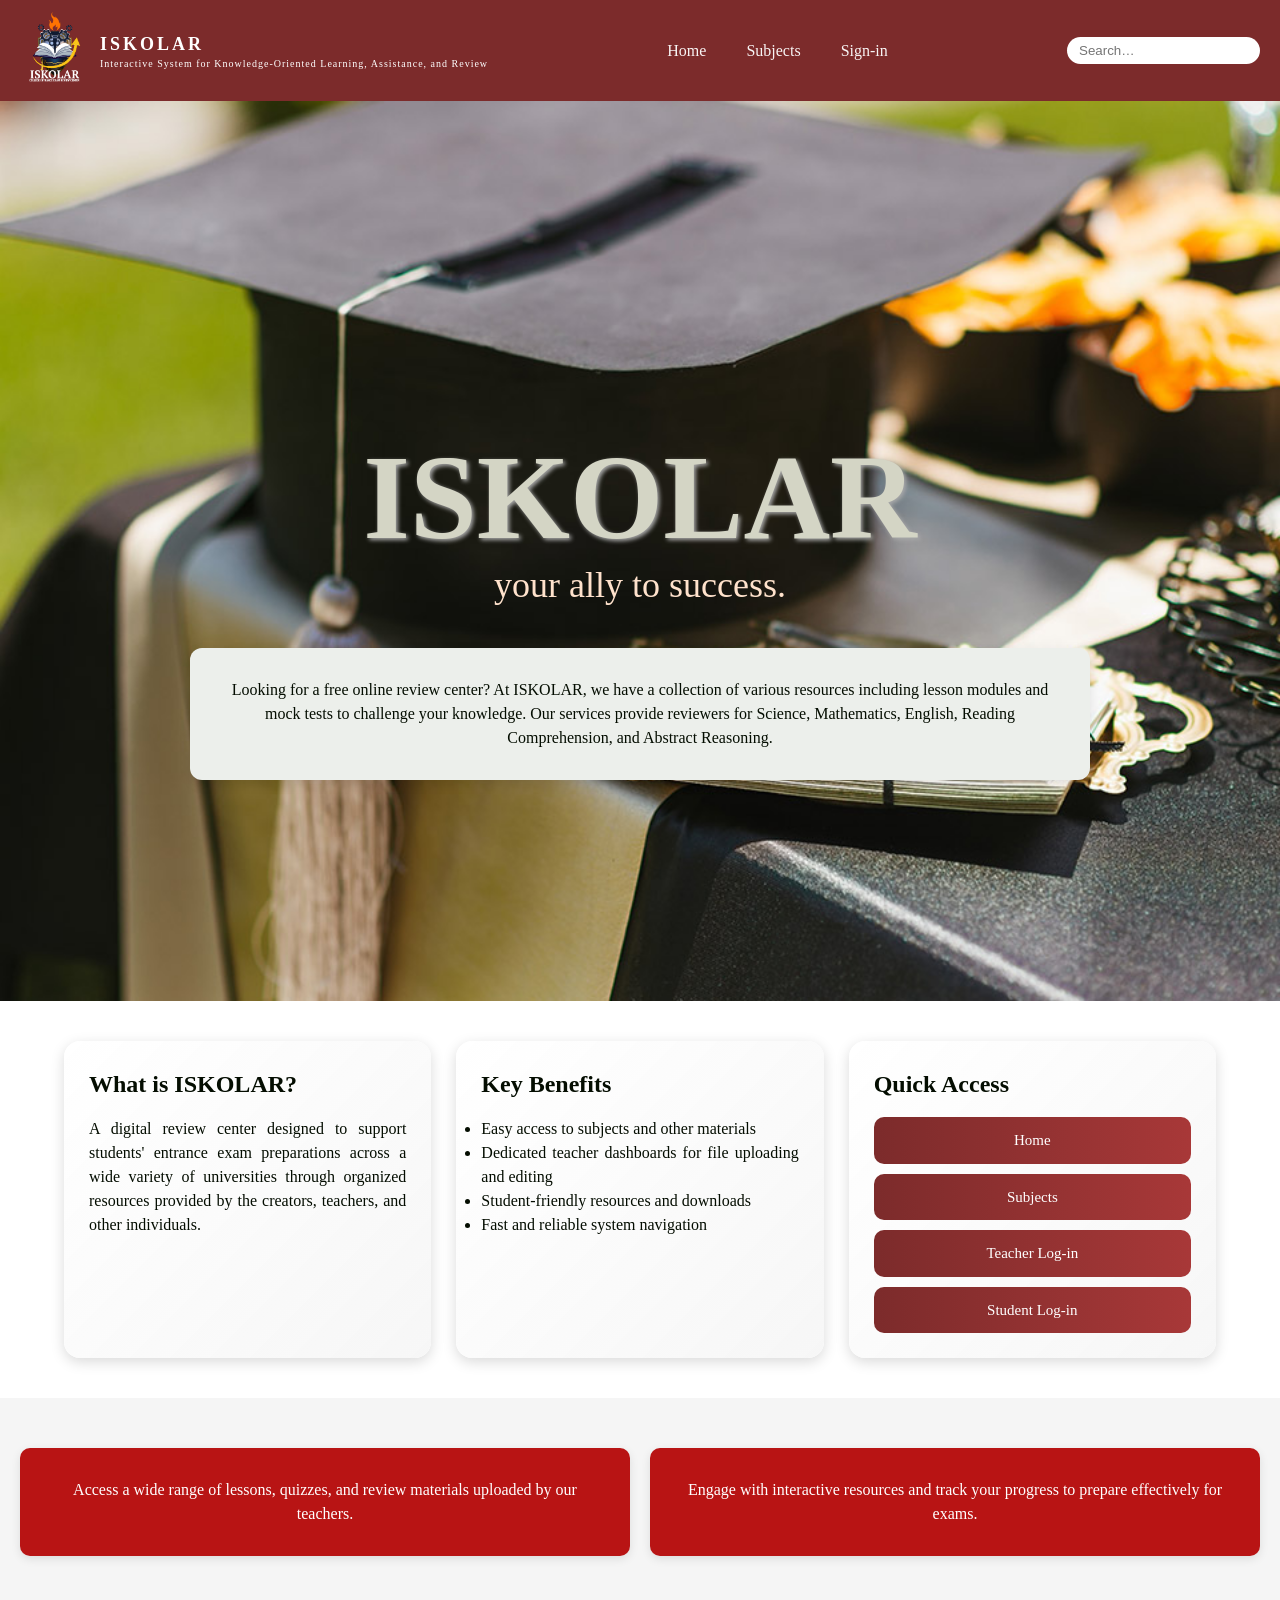
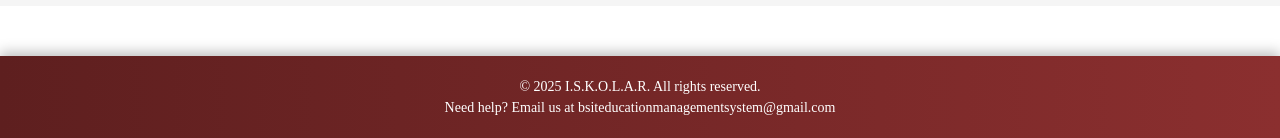
<file: index.html>
<!DOCTYPE html>
<html lang="en">
<head>
    <meta charset="UTF-8">
    <meta name="viewport" content="width=device-width, initial-scale=1.0">
    <title>I.S.K.O.L.A.R</title>
    <link rel="stylesheet" href="main.css">
</head>
<body>

<header class="header">
    <nav class="navbar">
        <div class="name">
            <div class="logo">
                <img src="!ISKOLAR.png" alt="ISKOLAR Logo">
            </div>
            <div class="namePos">
                ISKOLAR
                <h3>Interactive System for Knowledge-Oriented Learning, Assistance, and Review</h3>
            </div>
        </div>

        <nav class="nav">
            <a href="index.html">Home</a>
            <a href="sbjctGuestmain.html">Subjects</a>
            <a href="application.html">Sign-in</a>
        </nav>

        <div class="searchBar">
            <input type="search" placeholder="Search…" aria-label="Search" id="searchbar"/>
        </div>
    </nav>
</header>

<!-- Hero Section -->
<div class="bg1" id="PICS">
<div class="heading">
    <h1><strong>ISKOLAR</strong></h1>
    <p>your ally to success.</p>
</div>

    <div class="div1">
        <p>
            Looking for a free online review center? At ISKOLAR, we have a collection of various
            resources including lesson modules and mock tests to challenge your knowledge. 
            Our services provide reviewers for Science, Mathematics, English, Reading Comprehension, and Abstract Reasoning.
        </p>
    </div>
</div>

<!-- Information Section -->
<section>
    <div class="infoSection">
        <div class="infoCard">
            <h2>What is ISKOLAR?</h2>
            <p>
                A digital review center designed to support students' entrance exam preparations
                across a wide variety of universities through organized resources provided by
                the creators, teachers, and other individuals.
            </p>
        </div>

        <div class="infoCard">
            <h2>Key Benefits</h2>
            <ul>
                <li>Easy access to subjects and other materials</li>
                <li>Dedicated teacher dashboards for file uploading and editing</li>
                <li>Student-friendly resources and downloads</li>
                <li>Fast and reliable system navigation</li>
            </ul>
        </div>

        <div class="infoCard">
            <h2>Quick Access</h2>
            <div class="quickLinks">
                <a href="index.html">Home</a>
                <a href="sbjctGuestmain.html">Subjects</a>
                <a href="application.html">Teacher Log-in</a>
                <a href="application.html">Student Log-in</a>
            </div>
        </div>
    </div>
</section>

<!-- Bottom Cards Section -->
<div class="div2">
    <div>
        <p>Access a wide range of lessons, quizzes, and review materials uploaded by our teachers.</p>
    </div>

    <div>
        <p>Engage with interactive resources and track your progress to prepare effectively for exams.</p>
    </div>
</div>

<footer>
    <p>&copy; 2025 I.S.K.O.L.A.R. All rights reserved. <br>Need help? Email us at bsiteducationmanagementsystem@gmail.com</p>
</footer>

<script src="main.js"></script>
</body>
</html>
</file>
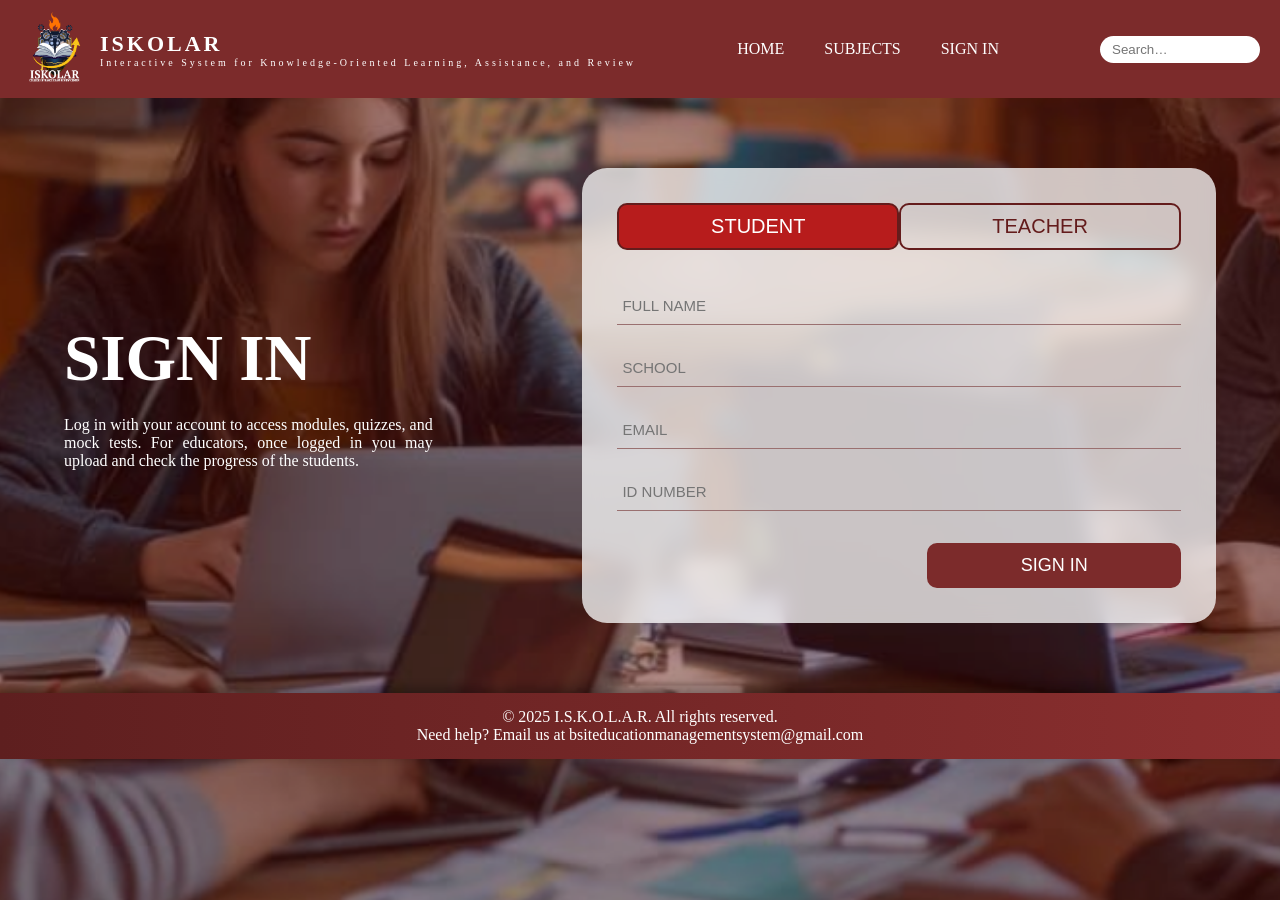
<file: application.html>
<!DOCTYPE html>
<html lang="en">
<head>
    <meta charset="UTF-8">
    <meta name="viewport" content="width=device-width, initial-scale=1.0">
    <title>I.S.K.O.L.A.R</title>
    <link rel="stylesheet" href="application.css">
</head>

<body class="bg-login">

<header class="header">
    <nav class="navbar">

        <div class="name">
            <div class="logo">
                <img src="!ISKOLAR.png" alt="ISKOLAR Logo">
            </div>

            <div class="namePos">
                ISKOLAR
                <h3>Interactive System for Knowledge-Oriented Learning, Assistance, and Review</h3>
            </div>
        </div>

        <nav class="nav">
            <a href="index.html">HOME</a>
            <a href="sbjctGuestmain.html">SUBJECTS</a>
            <a href="application.html">SIGN IN</a>
        </nav>

        <div class="search-wrapper">
            <input type="search" placeholder="Search…" id="searchbar">
        </div>

    </nav>
</header>

<section class="signin-section">

    <div class="signin-left">
        <h1>SIGN IN</h1>
        <p>
            Log in with your account to access modules, quizzes, and mock tests.  
            For educators, once logged in you may upload and check the progress of the students.
        </p>
    </div>

    <div class="signin-box">

        <div class="tabs">
            <button class="tab active" data-type="student">STUDENT</button>
            <button class="tab" data-type="teacher">TEACHER</button>
        </div>

        <form id="signinForm">

            <input type="text" id="name" placeholder="FULL NAME" required>
            <input type="text" id="school" placeholder="SCHOOL" required>
            <input type="email" id="email" placeholder="EMAIL" required>
            <input type="text" id="idnum" placeholder="ID NUMBER" required>

            <button type="submit" class="signin-btn">SIGN IN</button>

        </form>

    </div>

</section>

<footer>
    <p>&copy; 2025 I.S.K.O.L.A.R. All rights reserved. <br>Need help? Email us at bsiteducationmanagementsystem@gmail.com</p>
</footer>
  
<script>
    const tabs = document.querySelectorAll('.tab');
    let accountType = 'student'; // default tab

    tabs.forEach(tab => {
        tab.addEventListener('click', () => {
            tabs.forEach(t => t.classList.remove('active'));
            tab.classList.add('active');
            accountType = tab.getAttribute('data-type'); // set accountType
        });
    });

    // Sign-in logic
    const teachers = [
        { name: "T1", school: "SHS", email: "teacher@test.com", id: "T001" }
    ];

    const students = [
        { name: "S1", school: "SHS", email: "student@test.com", id: "S001" }
    ];

    document.getElementById("signinForm").addEventListener("submit", function (e) {
        e.preventDefault();

        const name = document.getElementById("name").value.trim();
        const school = document.getElementById("school").value.trim();
        const email = document.getElementById("email").value.trim();
        const idnum = document.getElementById("idnum").value.trim();

        let valid = false;

        if (accountType === "teacher") {
            valid = teachers.some(t =>
                t.name === name &&
                t.school === school &&
                t.email === email &&
                t.id === idnum
            );
            if (valid) window.location.href = "subjectsmain.html"; // redirect teacher
        }

        if (accountType === "student") {
            valid = students.some(s =>
                s.name === name &&
                s.school === school &&
                s.email === email &&
                s.id === idnum
            );
            if (valid) window.location.href = "sbjctStudmain.html"; // redirect student
        }

        if (!valid) {
            alert("Incorrect information. Please try again.");
        }
    });
</script>
</body>
</html>
</file>
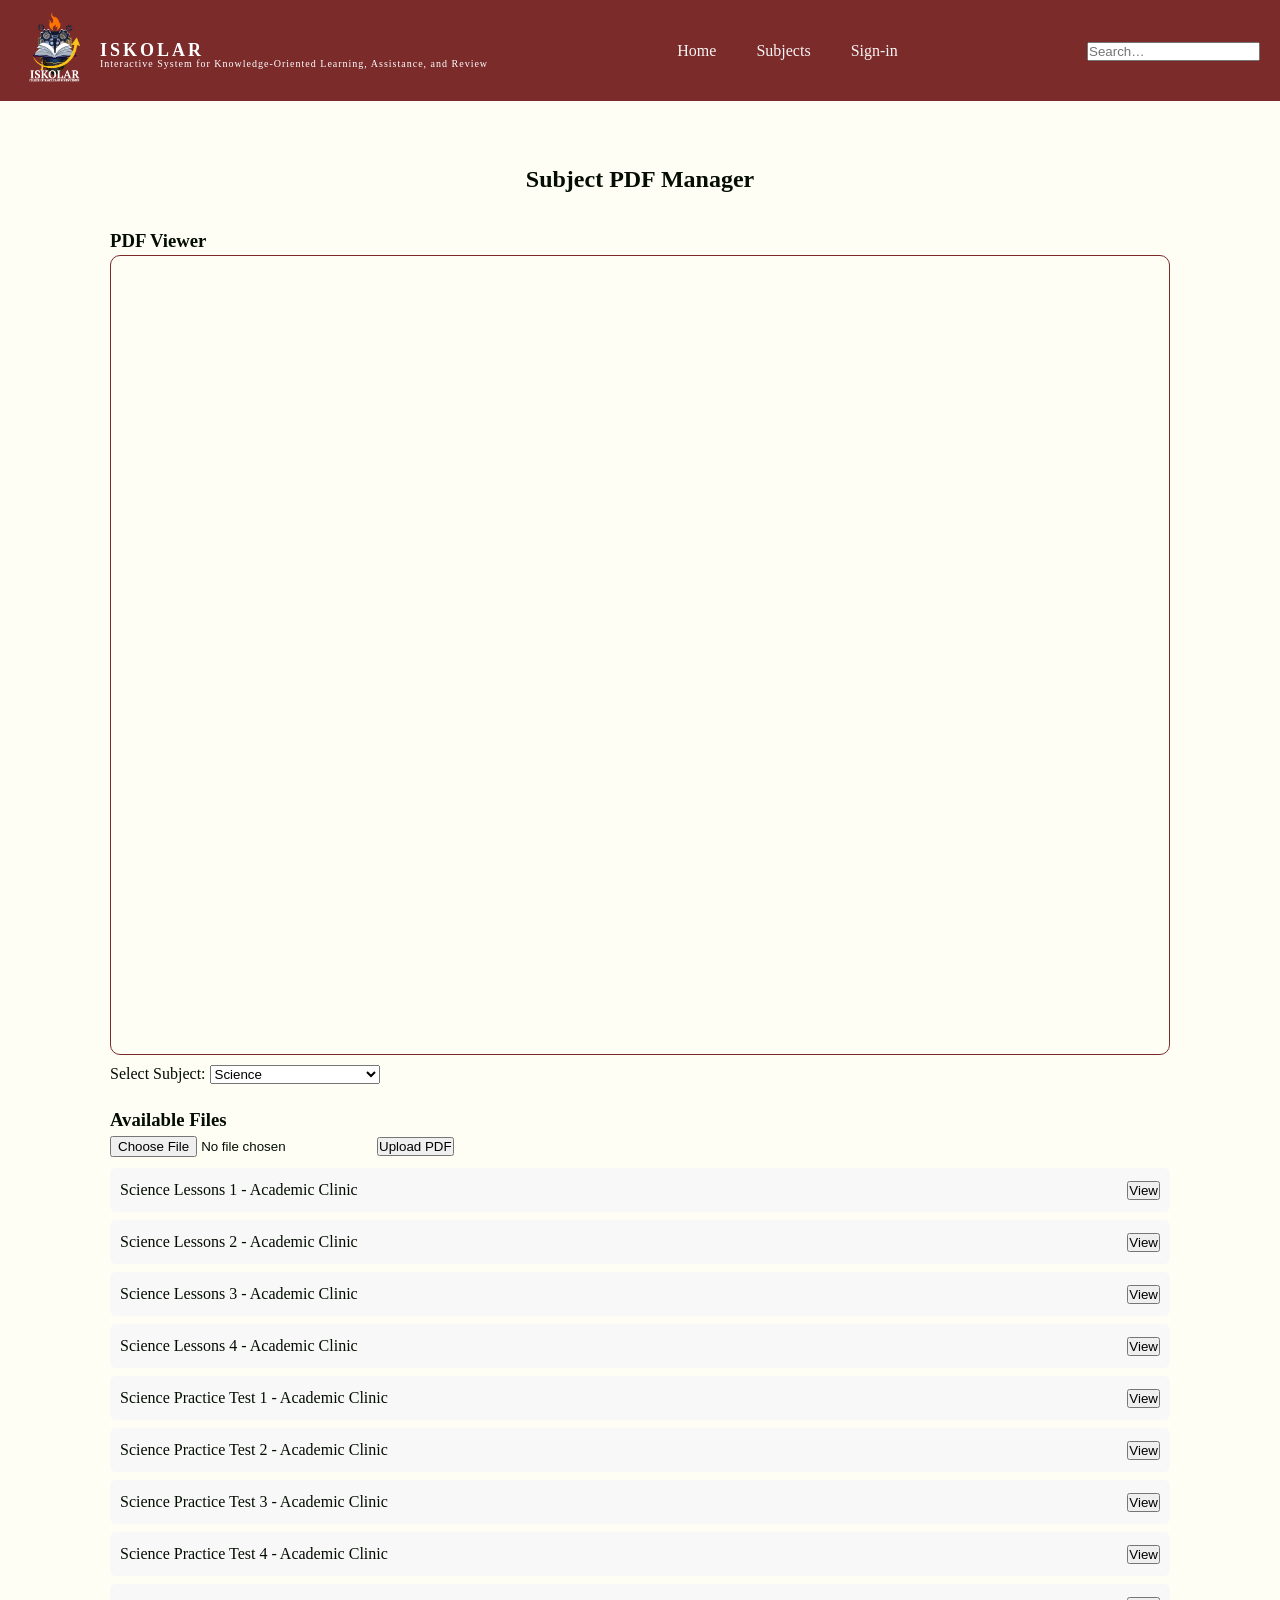
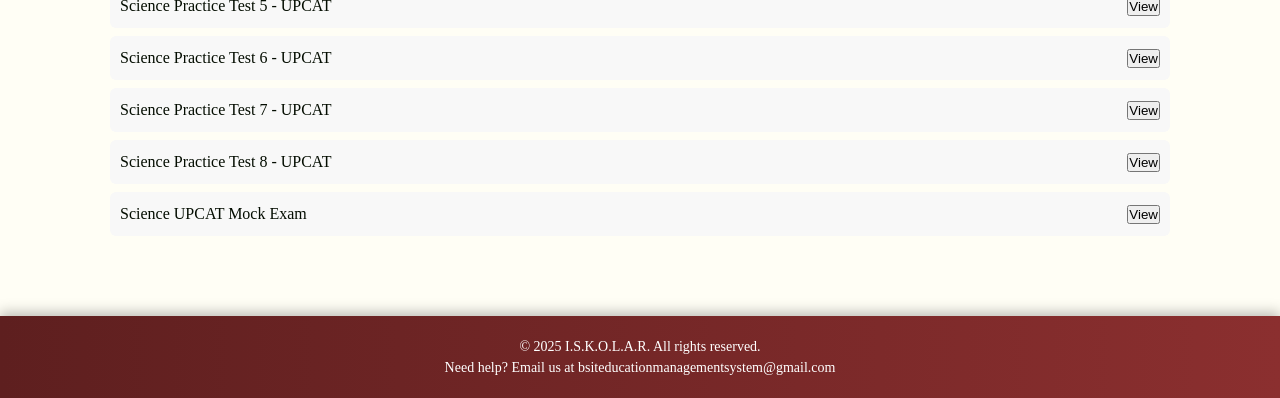
<file: sbjctGuest.html>
<!DOCTYPE html>
<html lang="en">
<head>
    <meta charset="UTF-8">
    <meta name="viewport" content="width=device-width, initial-scale=1.0">
    <title>I.S.K.O.L.A.R</title>
    <link rel="stylesheet" href="subjects.css">
</head>

<body data-role="guest" class="bg1">

<header class="header">
    <nav class="navbar">
        
        <div class="name">
            <div class="logo">
                <img src="!ISKOLAR.png" width="100%" height="100%">
            </div>

            <div class="namePos">
                ISKOLAR
                <br>
                <h3 style="font-size: 10px; letter-spacing: 1px; line-height: 0cm;">
                    Interactive System for Knowledge-Oriented Learning, Assistance, and Review
                </h3>
            </div>
        </div>

        <nav class="nav">
            <a href="index.html">Home</a>
            <a href="sbjctGuest.html">Subjects</a>
            <a href="application.html">Sign-in</a>
        </nav>

        <div>
            <input type="search" placeholder="Search…" aria-label="Search" id="searchbar"/>
        </div>
    </nav>
</header>

<!-- MAIN CONTENT -->
<div class="container">

    <h2>Subject PDF Manager</h2>
    <!-- Viewer -->
    <div class="viewer">
        <h3 style= "justify-self: center;">PDF Viewer</h3>
        <iframe id= "pdfViewer" src="" frameborder="0"></iframe>
    </div>

    <!-- Subject Selector -->
    <label for="subjectSelect">Select Subject:</label>
    <select id="subjectSelect">
        <option value="science">Science</option>
        <option value="mathematics">Mathematics</option>
        <option value="english">English</option>
        <option value="reading">Reading Comprehension</option>
        <option value="abstract">Abstract Reasoning</option>
    </select>

    <!-- PDF List -->
    <div class= "file-list-box">
        <h3>Available Files</h3>
        <input type= "file" id="uploadInput" accept="application/pdf">
        <button id= "uploadBtn">Upload PDF</button>

        <ul id= "fileList"></ul>
    </div>

</div>

<script src= "subjects.js"></script>

</body>

<footer>
    <p>&copy; 2025 I.S.K.O.L.A.R. All rights reserved. <br> Need help? Email us at bsiteducationmanagementsystem@gmail.com</p>
</footer>

</html>
</file>
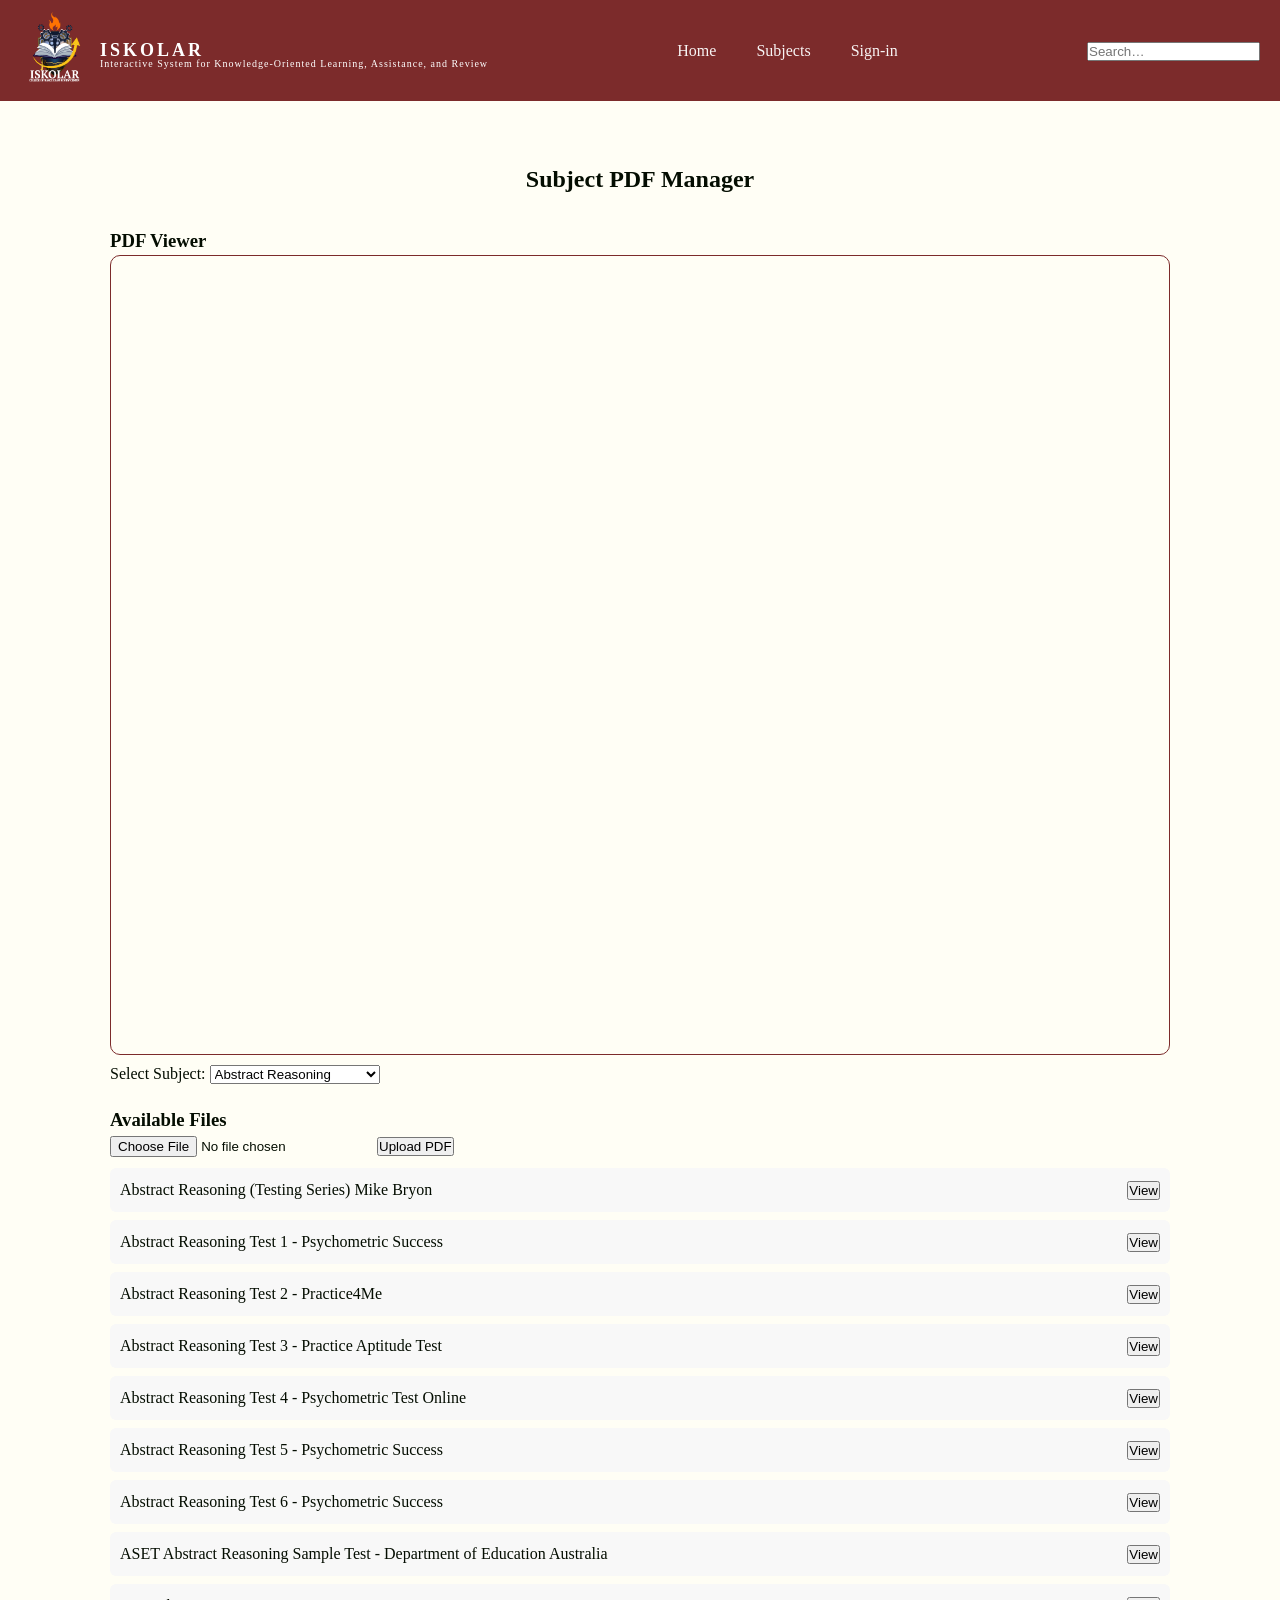
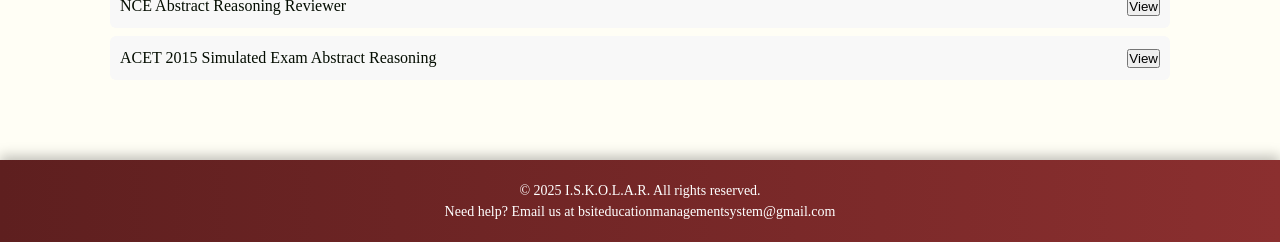
<file: sbjctGuestAbs.html>
<!DOCTYPE html>
<html lang="en">
<head>
    <meta charset="UTF-8">
    <meta name="viewport" content="width=device-width, initial-scale=1.0">
    <title>I.S.K.O.L.A.R</title>
    <link rel="stylesheet" href="subjects.css">
</head>

<body data-role="guest" class="bg1">

<header class="header">
    <nav class="navbar">
        
        <div class="name">
            <div class="logo">
                <img src="!ISKOLAR.png" width="100%" height="100%">
            </div>

            <div class="namePos">
                ISKOLAR
                <br>
                <h3 style="font-size: 10px; letter-spacing: 1px; line-height: 0cm;">
                    Interactive System for Knowledge-Oriented Learning, Assistance, and Review
                </h3>
            </div>
        </div>

        <nav class="nav">
            <a href="index.html">Home</a>
            <a href="sbjctGuestAbs.html">Subjects</a>
            <a href="application.html">Sign-in</a>
        </nav>

        <div>
            <input type="search" placeholder="Search…" aria-label="Search" id="searchbar"/>
        </div>
    </nav>
</header>

<!-- MAIN CONTENT -->
<div class="container">

    <h2>Subject PDF Manager</h2>
    <!-- Viewer -->
    <div class="viewer">
        <h3 style= "justify-self: center;">PDF Viewer</h3>
        <iframe id= "pdfViewer" src="" frameborder="0"></iframe>
    </div>

    <!-- Subject Selector -->
    <label for="subjectSelect">Select Subject:</label>
    <select id="subjectSelect">
        <option value="abstract">Abstract Reasoning</option>
        <option value="science">Science</option>
        <option value="mathematics">Mathematics</option>
        <option value="english">English</option>
        <option value="reading">Reading Comprehension</option>
    </select>

    <!-- PDF List -->
    <div class= "file-list-box">
        <h3>Available Files</h3>
        <input type= "file" id="uploadInput" accept="application/pdf">
        <button id= "uploadBtn">Upload PDF</button>

        <ul id= "fileList"></ul>
    </div>

</div>

<script src= "subjects.js"></script>

</body>

<footer>
    <p>&copy; 2025 I.S.K.O.L.A.R. All rights reserved. <br> Need help? Email us at bsiteducationmanagementsystem@gmail.com</p>
</footer>

</html>
</file>
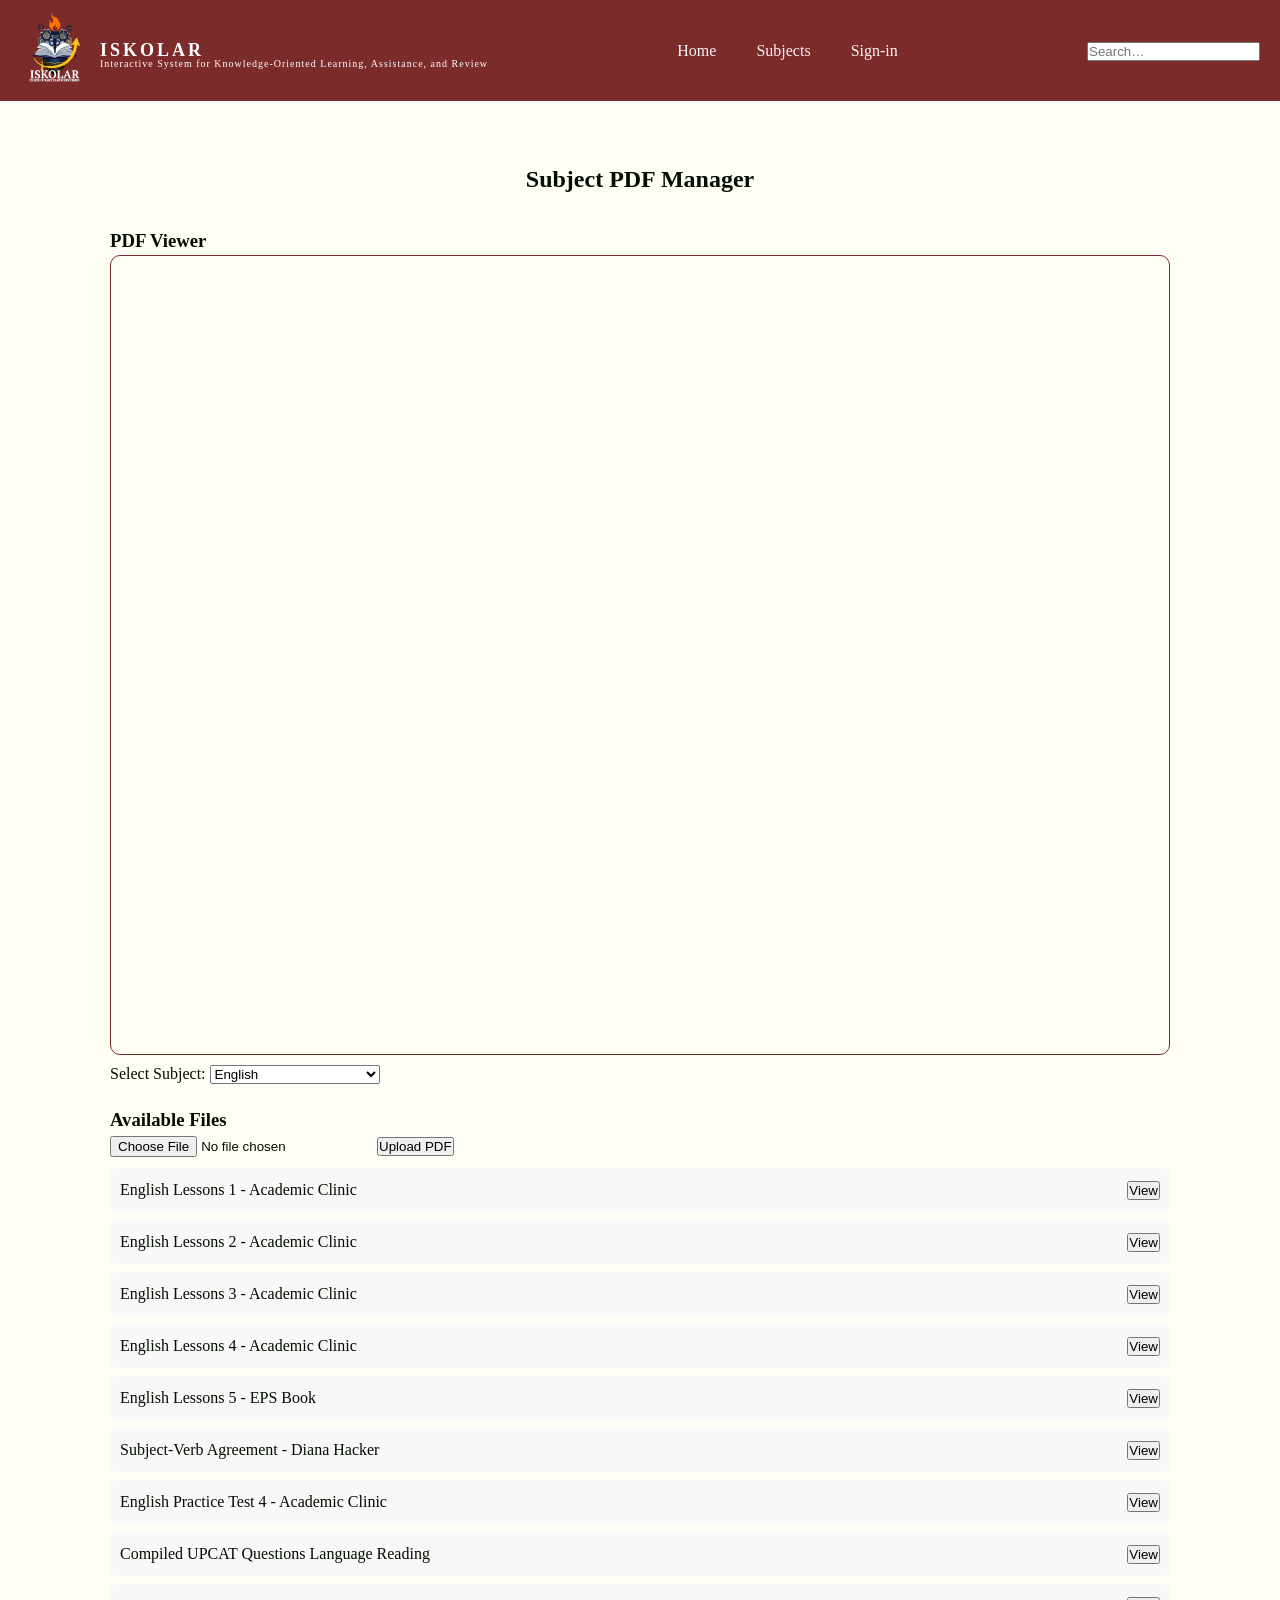
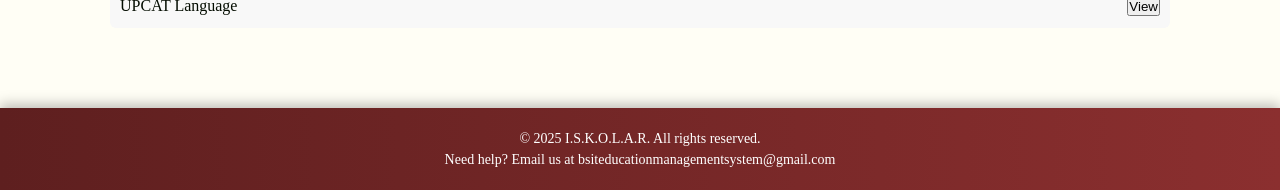
<file: sbjctGuestEng.html>
<!DOCTYPE html>
<html lang="en">
<head>
    <meta charset="UTF-8">
    <meta name="viewport" content="width=device-width, initial-scale=1.0">
    <title>I.S.K.O.L.A.R</title>
    <link rel="stylesheet" href="subjects.css">
</head>

<body data-role="guest" class="bg1">

<header class="header">
    <nav class="navbar">
        
        <div class="name">
            <div class="logo">
                <img src="!ISKOLAR.png" width="100%" height="100%">
            </div>

            <div class="namePos">
                ISKOLAR
                <br>
                <h3 style="font-size: 10px; letter-spacing: 1px; line-height: 0cm;">
                    Interactive System for Knowledge-Oriented Learning, Assistance, and Review
                </h3>
            </div>
        </div>

        <nav class="nav">
            <a href="index.html">Home</a>
            <a href="sbjctGuestEng.html">Subjects</a>
            <a href="application.html">Sign-in</a>
        </nav>

        <div>
            <input type="search" placeholder="Search…" aria-label="Search" id="searchbar"/>
        </div>
    </nav>
</header>

<!-- MAIN CONTENT -->
<div class="container">

    <h2>Subject PDF Manager</h2>
    <!-- Viewer -->
    <div class="viewer">
        <h3 style= "justify-self: center;">PDF Viewer</h3>
        <iframe id= "pdfViewer" src="" frameborder="0"></iframe>
    </div>

    <!-- Subject Selector -->
    <label for="subjectSelect">Select Subject:</label>
    <select id="subjectSelect">
        <option value="english">English</option>
        <option value="science">Science</option>
        <option value="mathematics">Mathematics</option>
        <option value="reading">Reading Comprehension</option>
        <option value="abstract">Abstract Reasoning</option>
    </select>

    <!-- PDF List -->
    <div class= "file-list-box">
        <h3>Available Files</h3>
        <input type= "file" id="uploadInput" accept="application/pdf">
        <button id= "uploadBtn">Upload PDF</button>

        <ul id= "fileList"></ul>
    </div>

</div>

<script src= "subjects.js"></script>

</body>

<footer>
    <p>&copy; 2025 I.S.K.O.L.A.R. All rights reserved. <br> Need help? Email us at bsiteducationmanagementsystem@gmail.com</p>
</footer>

</html>
</file>
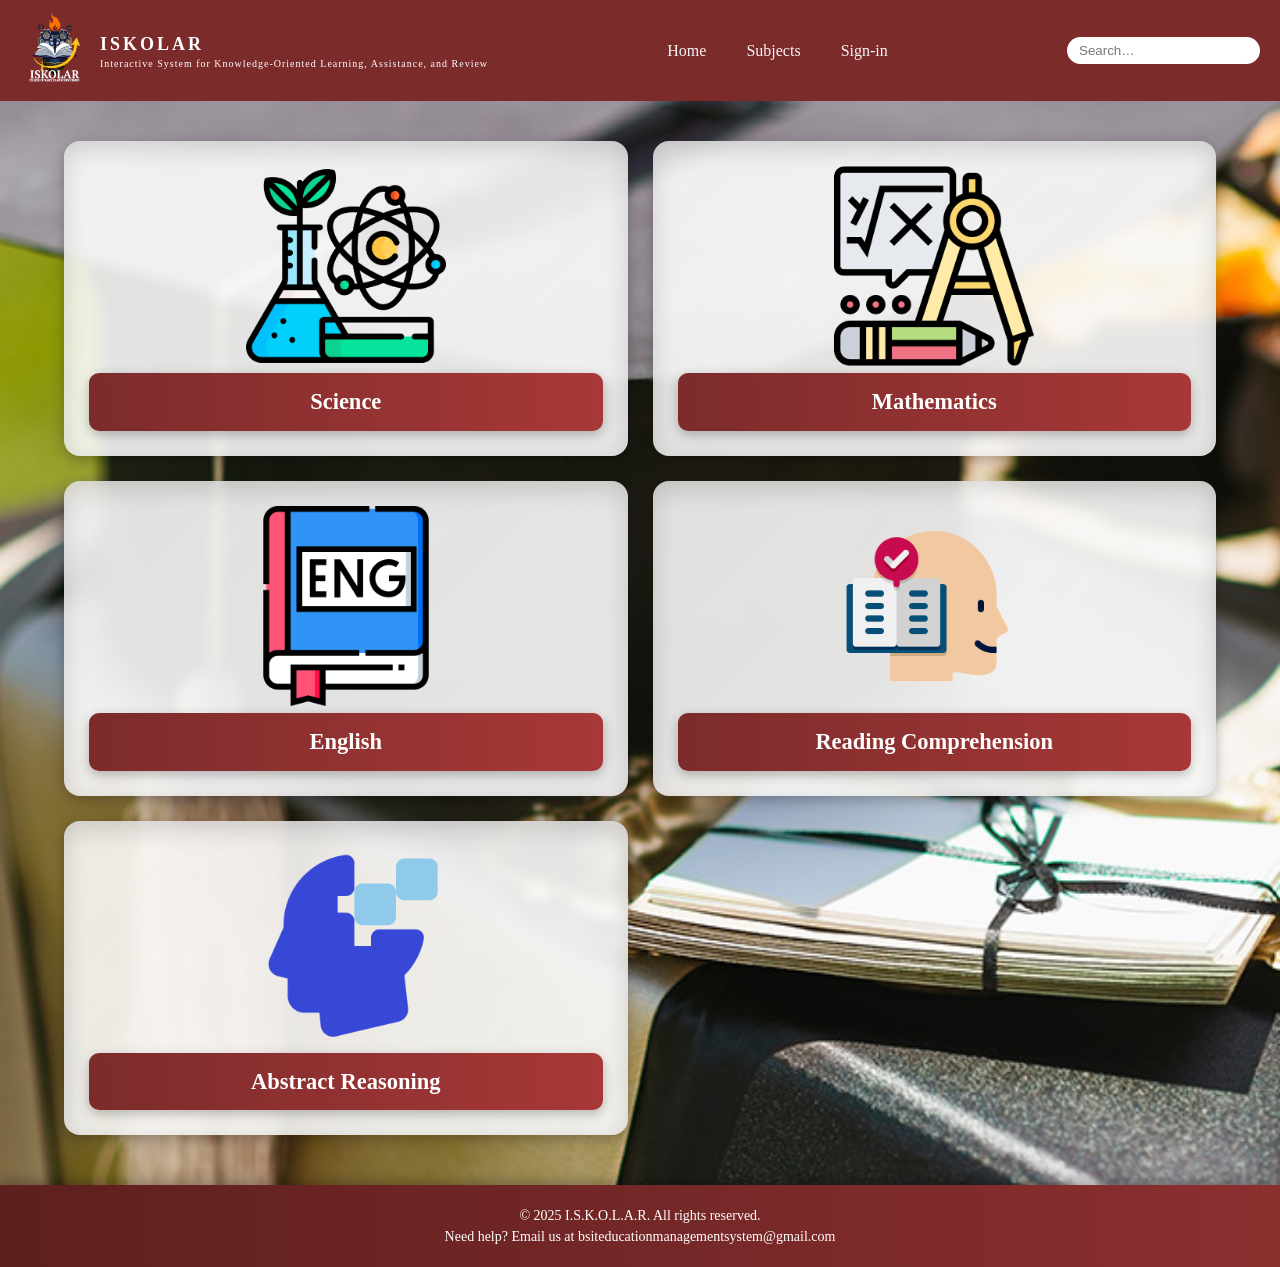
<file: sbjctGuestmain.html>
<!DOCTYPE html>
<html lang="en">
<head>
    <meta charset="UTF-8">
    <meta name="viewport" content="width=device-width, initial-scale=1.0">
    <title> I.S.K.O.L.A.R </title>
    <link rel="stylesheet" href="subjectmain.css">
</head>

<body data-role= "teacher" class="bg1">  

<header class="header">
    <nav class="navbar">
        <div class="name">
            <div class="logo">
                <img src="!ISKOLAR.png" alt="ISKOLAR Logo">
            </div>
            <div class="namePos">
                ISKOLAR
                <h3>Interactive System for Knowledge-Oriented Learning, Assistance, and Review</h3>
            </div>
        </div>

        <nav class="nav">
            <a href="index.html">Home</a>
            <a href="sbjctGuestmain.html">Subjects</a>
            <a href="application.html">Sign-in</a>
        </nav>

        <div class="searchBar">
            <input type="search" placeholder="Search…" aria-label="Search" id="searchbar"/>
        </div>
    </nav>
</header>

<section>
    <!-- SUBJECT SELECTION CARDS -->
     <div class="infoSection homepage-subjects">

        <div class="infoCard">
            <a href="sbjctGuestMath.html">
                <img src="!Sci.png" class="subject-img">
                <div class="subject-info">
                    <h1>Science</h1>
                </div>
            </a>
        </div>

        <div class="infoCard">
            <a href="sbjctGuestMath.html">
                <img src="!Math.png" class="subject-img">
                <div class="subject-info">
                    <h1>Mathematics</h1>
                </div>
            </a>
        </div>

        <div class="infoCard">
            <a href="sbjctGuestEng.html">
                <img src="!Eng.png" class="subject-img">
                <div class="subject-info">
                    <h1>English</h1>
                </div>
            </a>
        </div>

        <div class="infoCard">
            <a href="sbjctGuestRead.html">
                <img src="!ReadingCompre.png" class="subject-img">
                <div class="subject-info">
                    <h1>Reading Comprehension</h1>
                </div>
            </a>
        </div>

        <div class="infoCard">
            <a href="sbjctGuestAbs.html">
                <img src="!Abstract.png" class="subject-img">
                <div class="subject-info">
                    <h1>Abstract Reasoning</h1>
                </div>
            </a>
        </div>

    </div>
</section>
</body>

<footer>
    <p>&copy; 2025 I.S.K.O.L.A.R. All rights reserved. <br>Need help? Email us at bsiteducationmanagementsystem@gmail.com</p>
</footer>

</html>
</file>
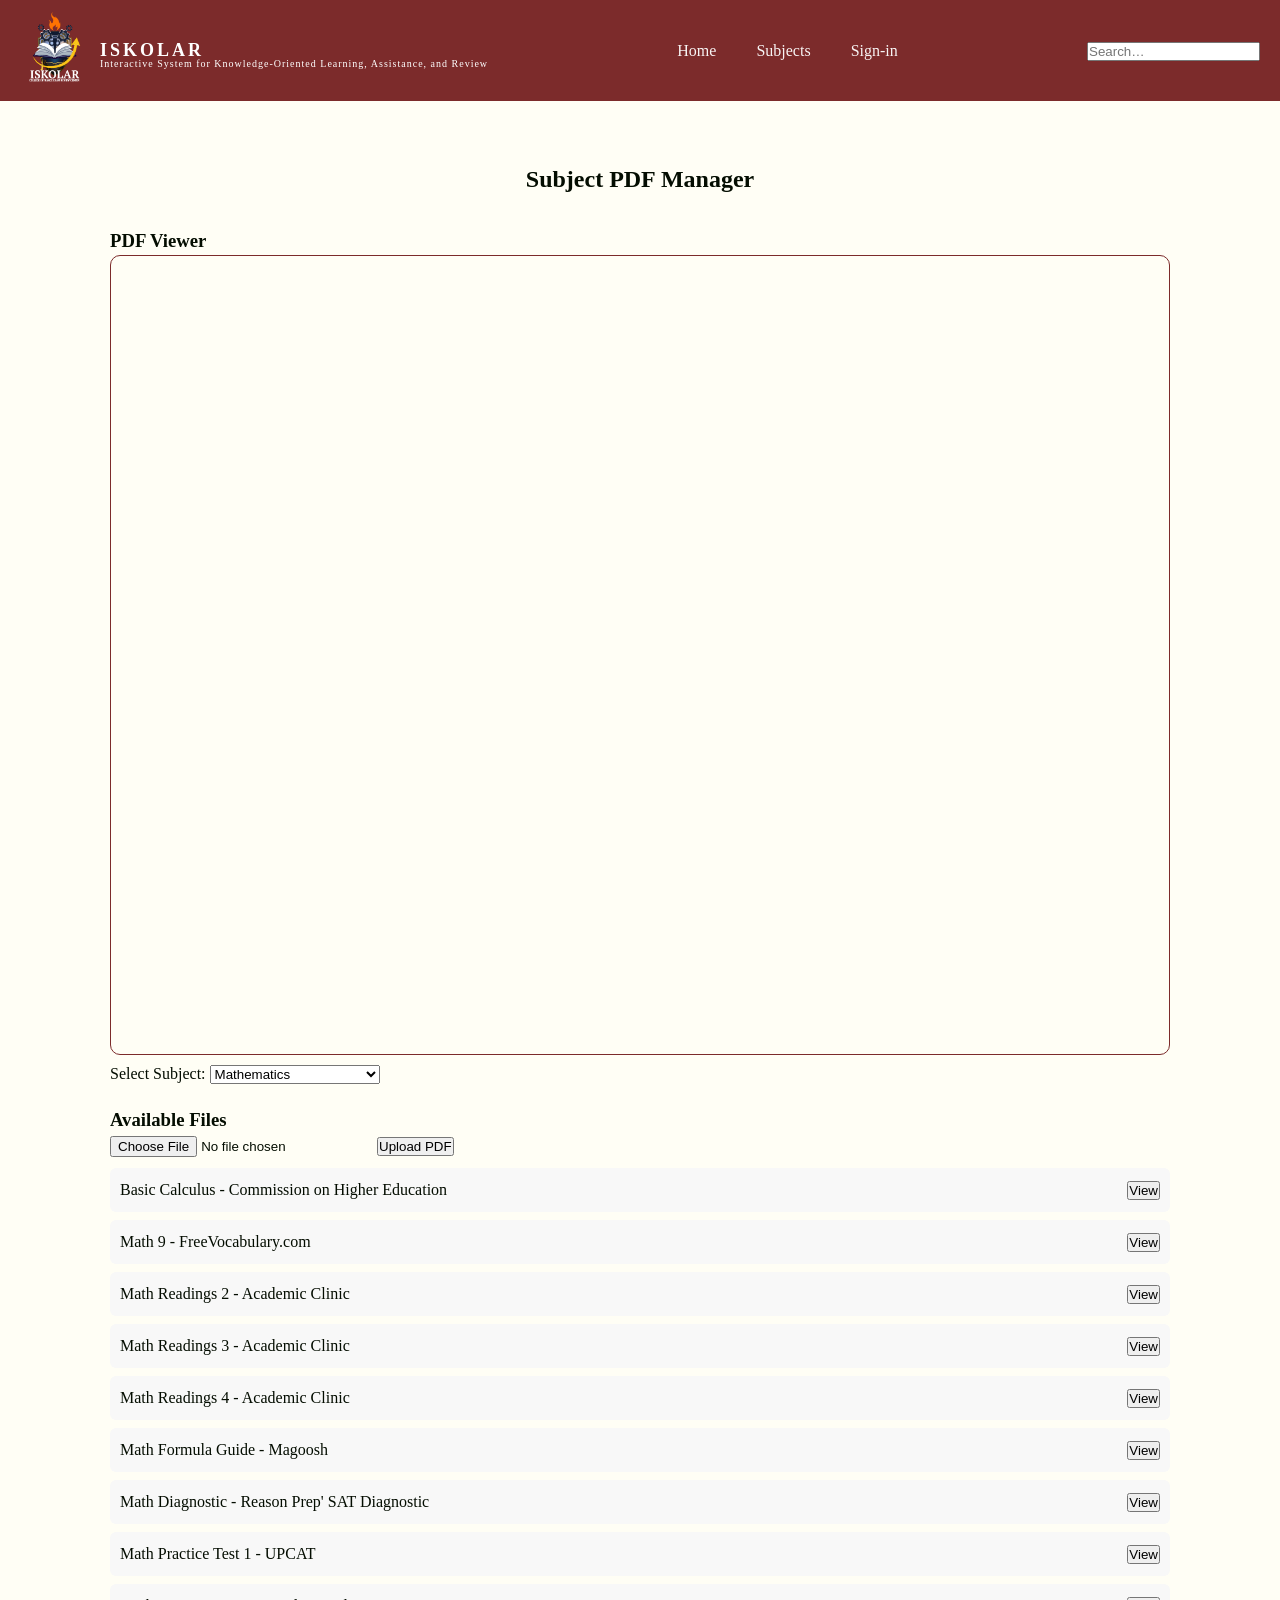
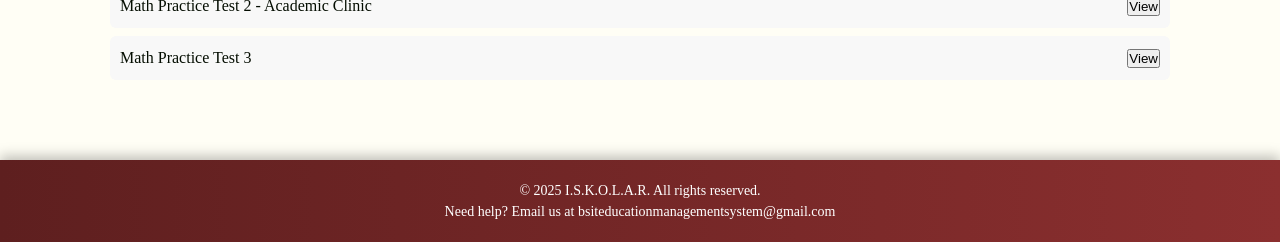
<file: sbjctGuestMath.html>
<!DOCTYPE html>
<html lang="en">
<head>
    <meta charset="UTF-8">
    <meta name="viewport" content="width=device-width, initial-scale=1.0">
    <title>I.S.K.O.L.A.R</title>
    <link rel="stylesheet" href="subjects.css">
</head>

<body data-role="guest" class="bg1">

<header class="header">
    <nav class="navbar">
        
        <div class="name">
            <div class="logo">
                <img src="!ISKOLAR.png" width="100%" height="100%">
            </div>

            <div class="namePos">
                ISKOLAR
                <br>
                <h3 style="font-size: 10px; letter-spacing: 1px; line-height: 0cm;">
                    Interactive System for Knowledge-Oriented Learning, Assistance, and Review
                </h3>
            </div>
        </div>

        <nav class="nav">
            <a href="index.html">Home</a>
            <a href="sbjctGuestMath.html">Subjects</a>
            <a href="application.html">Sign-in</a>
        </nav>

        <div>
            <input type="search" placeholder="Search…" aria-label="Search" id="searchbar"/>
        </div>
    </nav>
</header>

<!-- MAIN CONTENT -->
<div class="container">

    <h2>Subject PDF Manager</h2>
    <!-- Viewer -->
    <div class="viewer">
        <h3 style= "justify-self: center;">PDF Viewer</h3>
        <iframe id= "pdfViewer" src="" frameborder="0"></iframe>
    </div>

    <!-- Subject Selector -->
    <label for="subjectSelect">Select Subject:</label>
    <select id="subjectSelect">
        <option value="mathematics">Mathematics</option>
        <option value="science">Science</option>
        <option value="english">English</option>
        <option value="reading">Reading Comprehension</option>
        <option value="abstract">Abstract Reasoning</option>
    </select>

    <!-- PDF List -->
    <div class= "file-list-box">
        <h3>Available Files</h3>
        <input type= "file" id="uploadInput" accept="application/pdf">
        <button id= "uploadBtn">Upload PDF</button>

        <ul id= "fileList"></ul>
    </div>

</div>

<script src= "subjects.js"></script>

</body>

<footer>
    <p>&copy; 2025 I.S.K.O.L.A.R. All rights reserved. <br> Need help? Email us at bsiteducationmanagementsystem@gmail.com</p>
</footer>

</html>
</file>
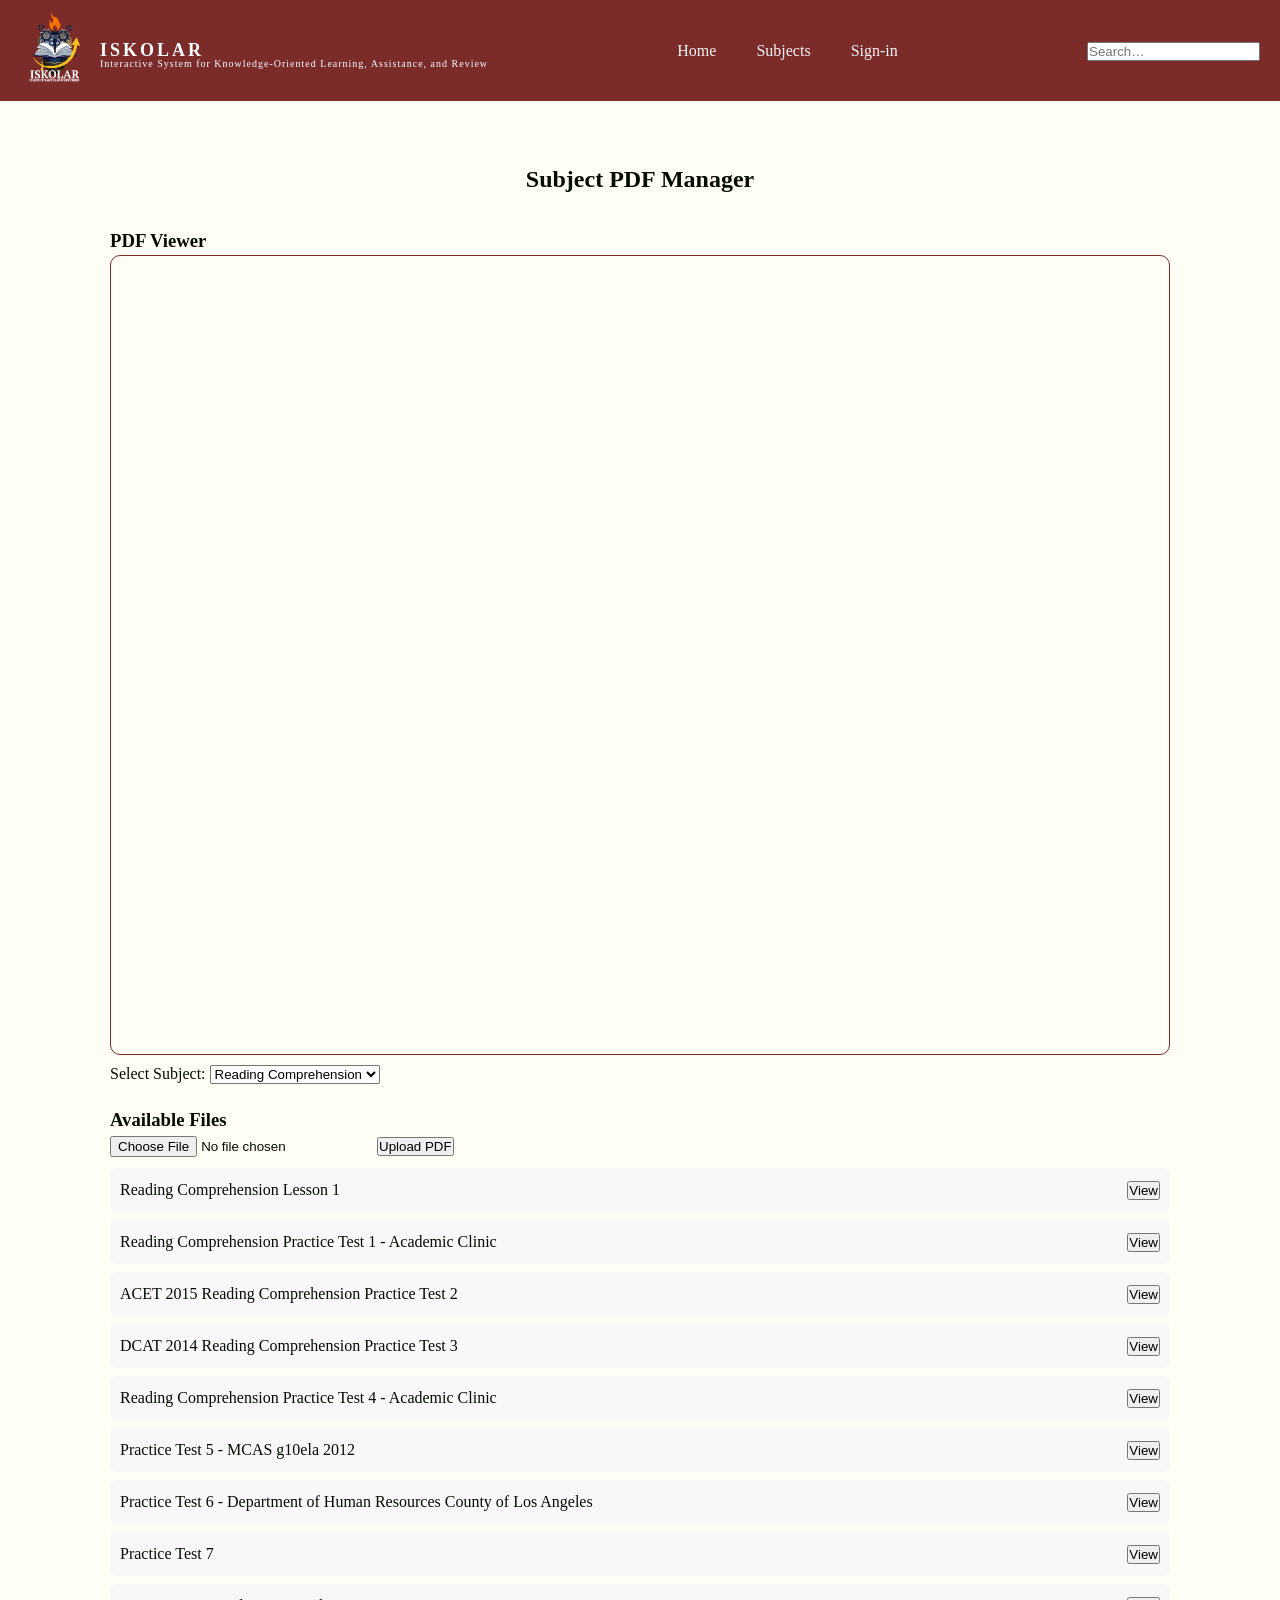
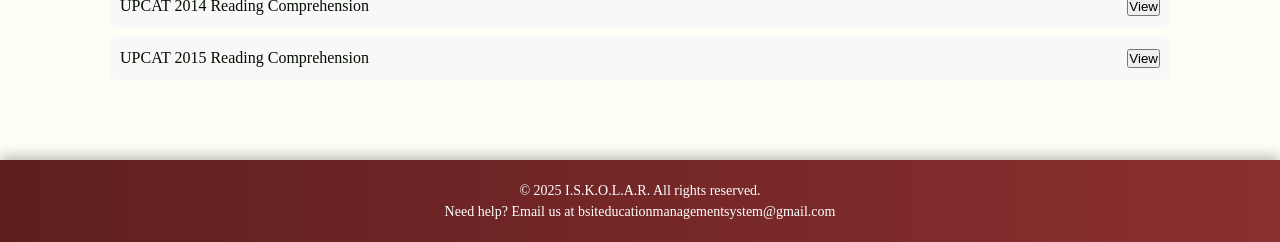
<file: sbjctGuestRead.html>
<!DOCTYPE html>
<html lang="en">
<head>
    <meta charset="UTF-8">
    <meta name="viewport" content="width=device-width, initial-scale=1.0">
    <title>I.S.K.O.L.A.R</title>
    <link rel="stylesheet" href="subjects.css">
</head>

<body data-role="guest" class="bg1">

<header class="header">
    <nav class="navbar">
        
        <div class="name">
            <div class="logo">
                <img src="!ISKOLAR.png" width="100%" height="100%">
            </div>

            <div class="namePos">
                ISKOLAR
                <br>
                <h3 style="font-size: 10px; letter-spacing: 1px; line-height: 0cm;">
                    Interactive System for Knowledge-Oriented Learning, Assistance, and Review
                </h3>
            </div>
        </div>

        <nav class="nav">
            <a href="index.html">Home</a>
            <a href="sbjctGuestRead.html">Subjects</a>
            <a href="application.html">Sign-in</a>
        </nav>

        <div>
            <input type="search" placeholder="Search…" aria-label="Search" id="searchbar"/>
        </div>
    </nav>
</header>

<!-- MAIN CONTENT -->
<div class="container">

    <h2>Subject PDF Manager</h2>
    <!-- Viewer -->
    <div class="viewer">
        <h3 style= "justify-self: center;">PDF Viewer</h3>
        <iframe id= "pdfViewer" src="" frameborder="0"></iframe>
    </div>

    <!-- Subject Selector -->
    <label for="subjectSelect">Select Subject:</label>
    <select id="subjectSelect">
        <option value="reading">Reading Comprehension</option>
        <option value="science">Science</option>
        <option value="mathematics">Mathematics</option>
        <option value="english">English</option>
        <option value="abstract">Abstract Reasoning</option>
    </select>

    <!-- PDF List -->
    <div class= "file-list-box">
        <h3>Available Files</h3>
        <input type= "file" id="uploadInput" accept="application/pdf">
        <button id= "uploadBtn">Upload PDF</button>

        <ul id= "fileList"></ul>
    </div>

</div>

<script src= "subjects.js"></script>

</body>

<footer>
    <p>&copy; 2025 I.S.K.O.L.A.R. All rights reserved. <br> Need help? Email us at bsiteducationmanagementsystem@gmail.com</p>
</footer>

</html>
</file>
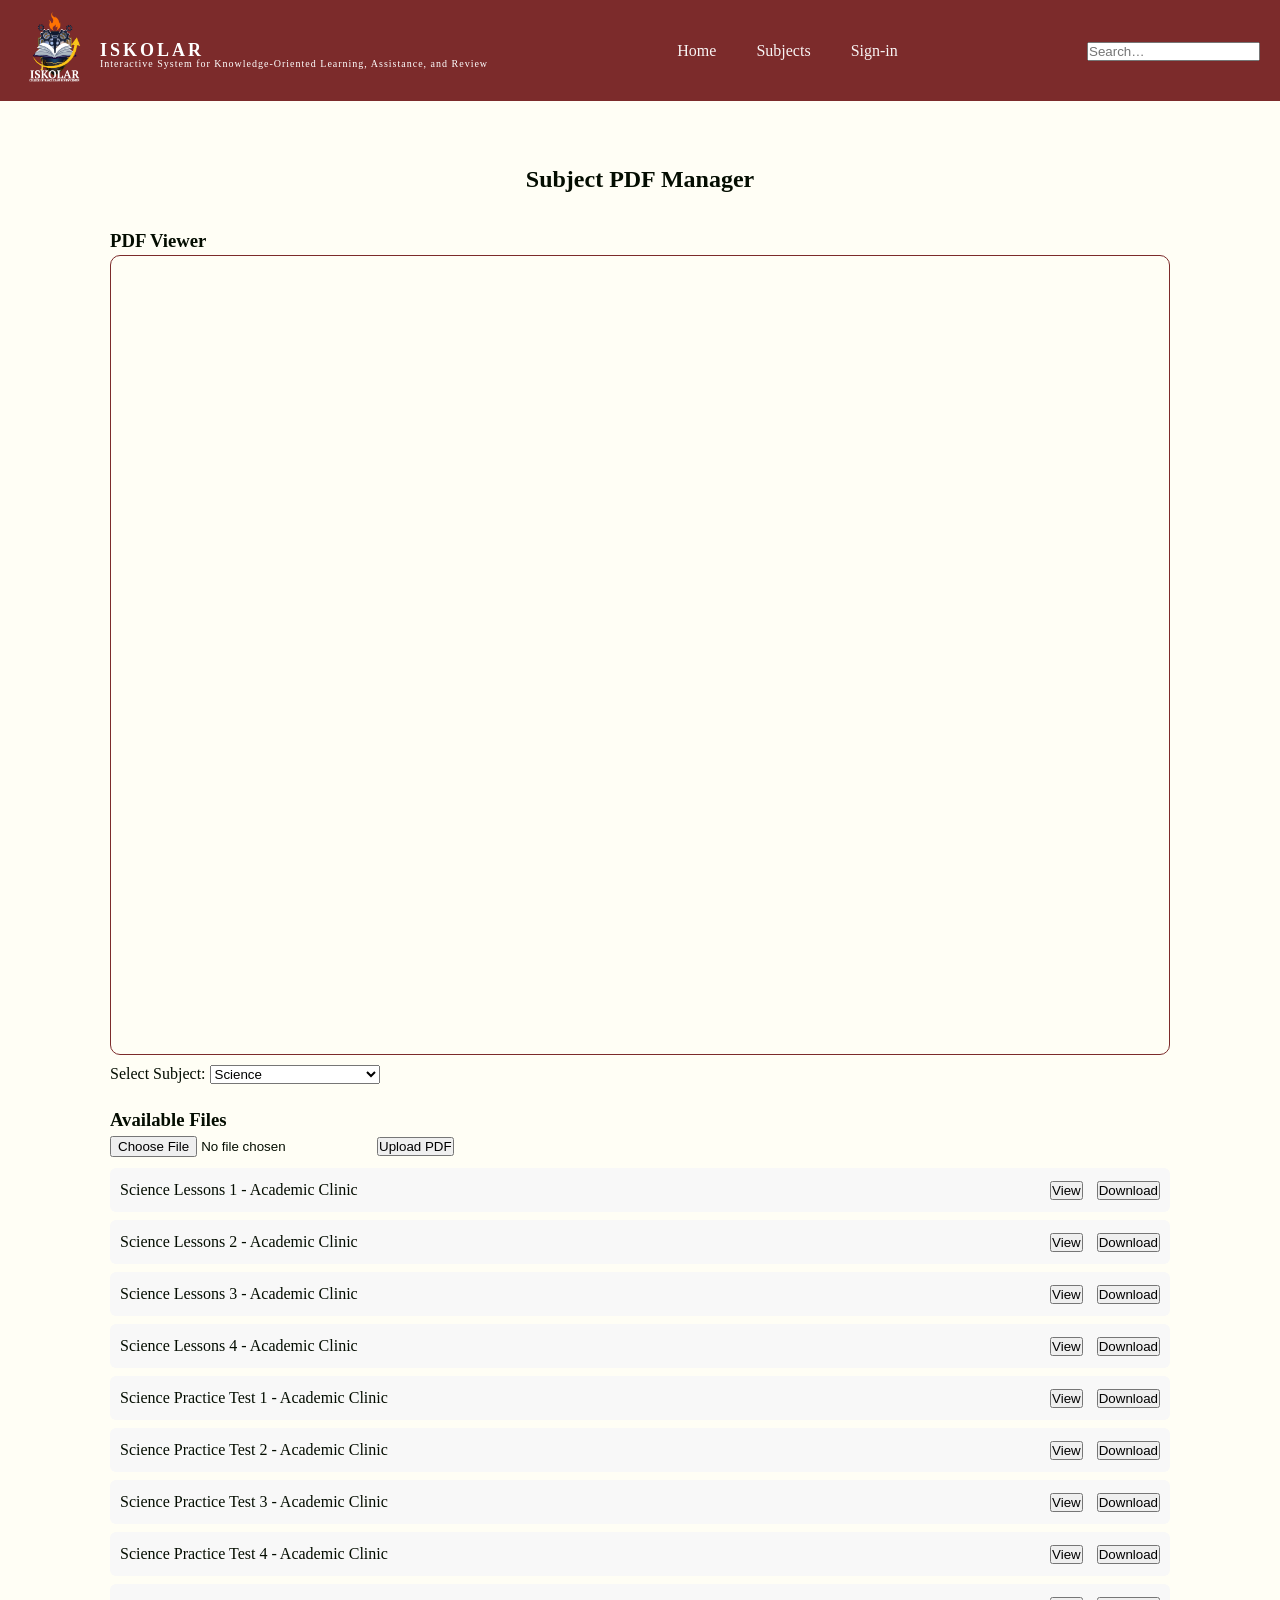
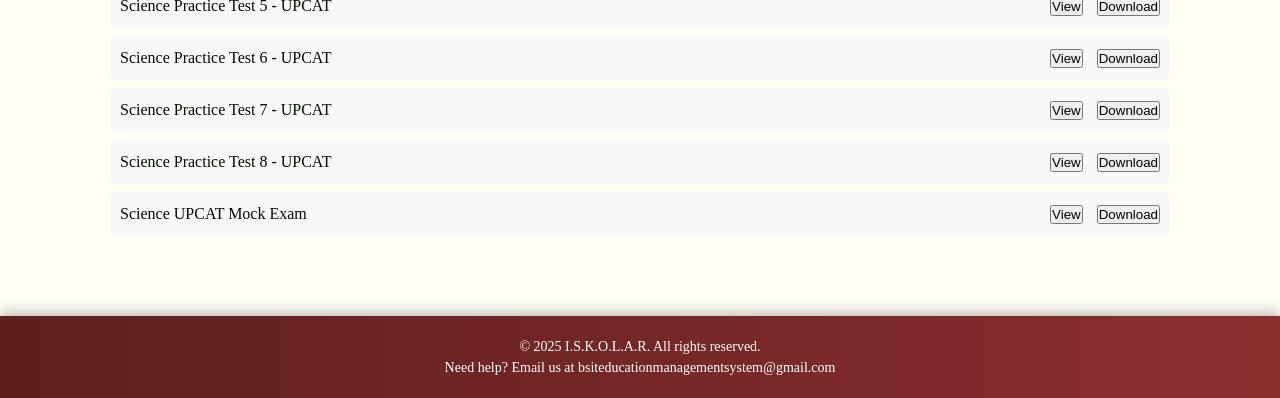
<file: sbjctStud.html>
<!DOCTYPE html>
<html lang="en">
<head>
    <meta charset="UTF-8">
    <meta name="viewport" content="width=device-width, initial-scale=1.0">
    <title>I.S.K.O.L.A.R</title>
    <link rel="stylesheet" href="subjects.css">
</head>

<body data-role="student" class="bg1">  

<header class="header">
    <nav class="navbar">
        
        <div class="name">
            <div class="logo">
                <img src="!ISKOLAR.png" width="100%" height="100%">
            </div>

            <div class="namePos">
                ISKOLAR
                <br>
                <h3 style="font-size: 10px; letter-spacing: 1px; line-height: 0cm;">
                    Interactive System for Knowledge-Oriented Learning, Assistance, and Review
                </h3>
            </div>
        </div>

        <nav class="nav">
            <a href="index.html">Home</a>
            <a href="sbjctStud.html">Subjects</a>
            <a href="application.html">Sign-in</a>
        </nav>

        <div>
            <input type="search" placeholder="Search…" aria-label="Search" id="searchbar"/>
        </div>
    </nav>
</header>

<!-- MAIN CONTENT -->
<div class="container">

    <h2>Subject PDF Manager</h2>
    <!-- Viewer -->
    <div class="viewer">
        <h3 style= "justify-self: center;">PDF Viewer</h3>
        <iframe id= "pdfViewer" src="" frameborder="0"></iframe>
    </div>

    <!-- Subject Selector -->
    <label for="subjectSelect">Select Subject:</label>
    <select id="subjectSelect">
        <option value="science">Science</option>
        <option value="mathematics">Mathematics</option>
        <option value="english">English</option>
        <option value="reading">Reading Comprehension</option>
        <option value="abstract">Abstract Reasoning</option>
    </select>

    <!-- PDF List -->
    <div class= "file-list-box">
        <h3>Available Files</h3>
        <input type= "file" id="uploadInput" accept="application/pdf">
        <button id= "uploadBtn">Upload PDF</button>
        
        <ul id= "fileList"></ul>
    </div>

</div>

<script src= "subjects.js"></script>

</body>

<footer>
    <p>&copy; 2025 I.S.K.O.L.A.R. All rights reserved. <br> Need help? Email us at bsiteducationmanagementsystem@gmail.com</p>
</footer>

</html>
</file>
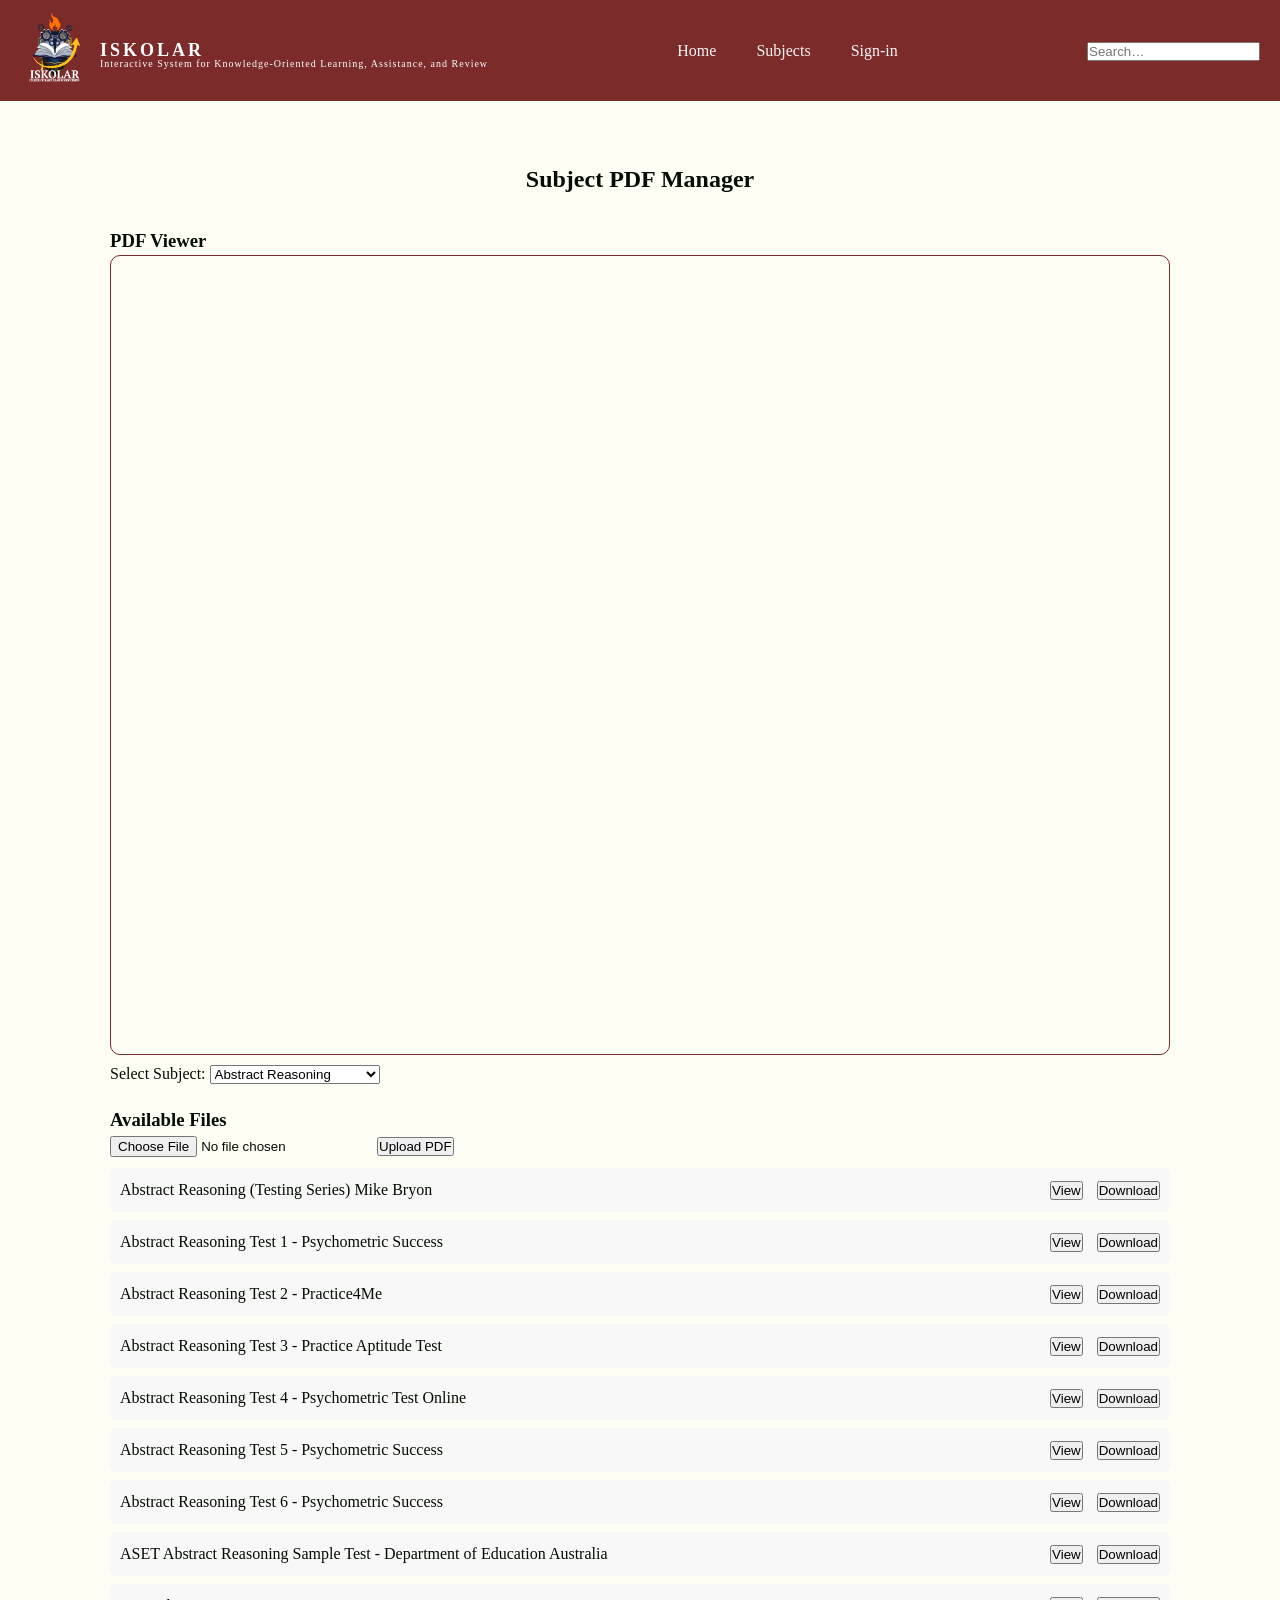
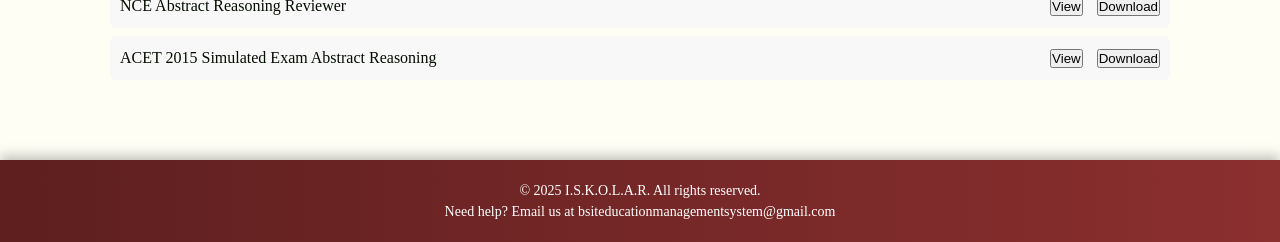
<file: sbjctStudAbs.html>
<!DOCTYPE html>
<html lang="en">
<head>
    <meta charset="UTF-8">
    <meta name="viewport" content="width=device-width, initial-scale=1.0">
    <title>I.S.K.O.L.A.R</title>
    <link rel="stylesheet" href="subjects.css">
</head>

<body data-role="student" class="bg1">  

<header class="header">
    <nav class="navbar">
        
        <div class="name">
            <div class="logo">
                <img src="!ISKOLAR.png" width="100%" height="100%">
            </div>

            <div class="namePos">
                ISKOLAR
                <br>
                <h3 style="font-size: 10px; letter-spacing: 1px; line-height: 0cm;">
                    Interactive System for Knowledge-Oriented Learning, Assistance, and Review
                </h3>
            </div>
        </div>

        <nav class="nav">
            <a href="index.html">Home</a>
            <a href="sbjctStudAbs.html">Subjects</a>
            <a href="application.html">Sign-in</a>
        </nav>

        <div>
            <input type="search" placeholder="Search…" aria-label="Search" id="searchbar"/>
        </div>
    </nav>
</header>

<!-- MAIN CONTENT -->
<div class="container">

    <h2>Subject PDF Manager</h2>
    <!-- Viewer -->
    <div class="viewer">
        <h3 style= "justify-self: center;">PDF Viewer</h3>
        <iframe id= "pdfViewer" src="" frameborder="0"></iframe>
    </div>

    <!-- Subject Selector -->
    <label for="subjectSelect">Select Subject:</label>
    <select id="subjectSelect">
        <option value="abstract">Abstract Reasoning</option>
        <option value="science">Science</option>
        <option value="mathematics">Mathematics</option>
        <option value="english">English</option>
        <option value="reading">Reading Comprehension</option>
    </select>

    <!-- PDF List -->
    <div class= "file-list-box">
        <h3>Available Files</h3>
        <input type= "file" id="uploadInput" accept="application/pdf">
        <button id= "uploadBtn">Upload PDF</button>
        
        <ul id= "fileList"></ul>
    </div>

</div>

<script src= "subjects.js"></script>

</body>

<footer>
    <p>&copy; 2025 I.S.K.O.L.A.R. All rights reserved. <br> Need help? Email us at bsiteducationmanagementsystem@gmail.com</p>
</footer>

</html>
</file>
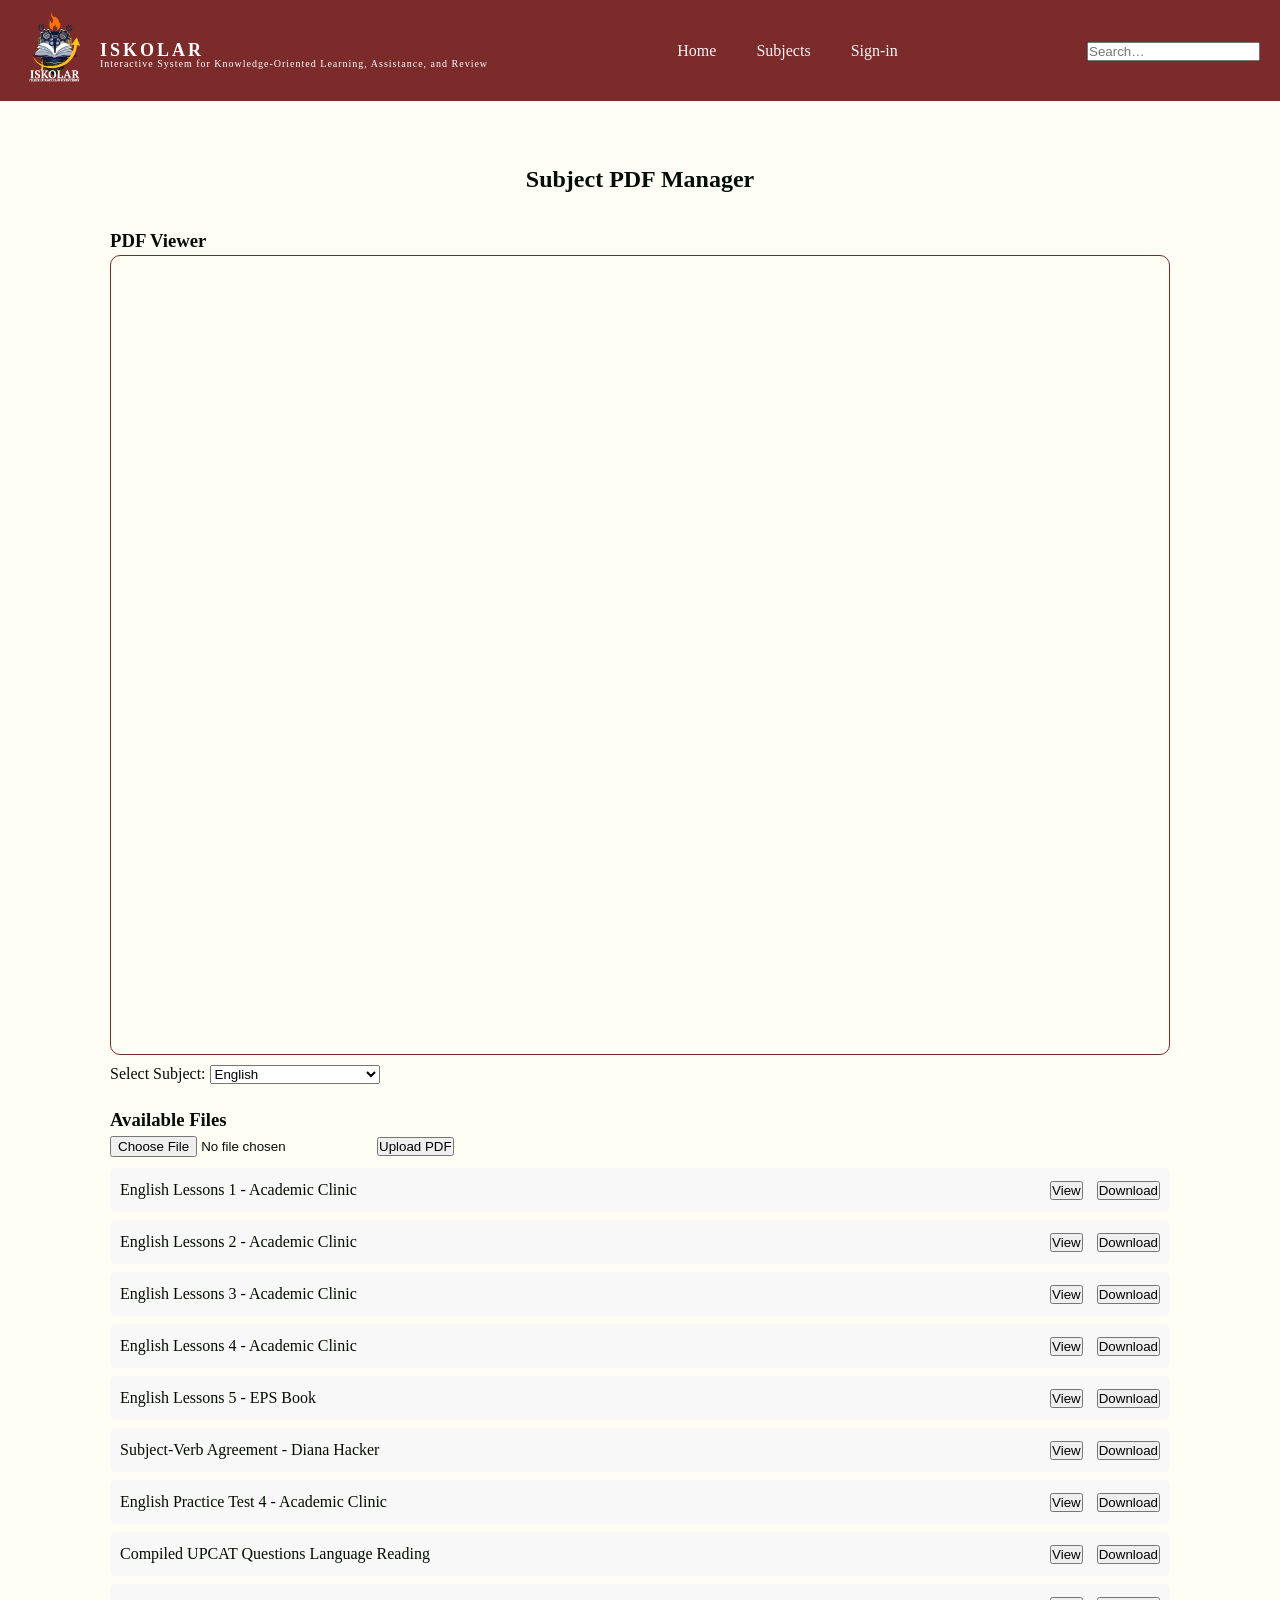
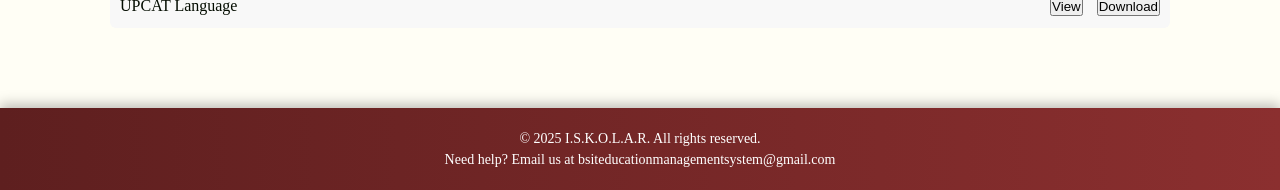
<file: sbjctStudEng.html>
<!DOCTYPE html>
<html lang="en">
<head>
    <meta charset="UTF-8">
    <meta name="viewport" content="width=device-width, initial-scale=1.0">
    <title>I.S.K.O.L.A.R</title>
    <link rel="stylesheet" href="subjects.css">
</head>

<body data-role="student" class="bg1">  

<header class="header">
    <nav class="navbar">
        
        <div class="name">
            <div class="logo">
                <img src="!ISKOLAR.png" width="100%" height="100%">
            </div>

            <div class="namePos">
                ISKOLAR
                <br>
                <h3 style="font-size: 10px; letter-spacing: 1px; line-height: 0cm;">
                    Interactive System for Knowledge-Oriented Learning, Assistance, and Review
                </h3>
            </div>
        </div>

        <nav class="nav">
            <a href="index.html">Home</a>
            <a href="sbjctStudEng.html">Subjects</a>
            <a href="application.html">Sign-in</a>
        </nav>

        <div>
            <input type="search" placeholder="Search…" aria-label="Search" id="searchbar"/>
        </div>
    </nav>
</header>

<!-- MAIN CONTENT -->
<div class="container">

    <h2>Subject PDF Manager</h2>
    <!-- Viewer -->
    <div class="viewer">
        <h3 style= "justify-self: center;">PDF Viewer</h3>
        <iframe id= "pdfViewer" src="" frameborder="0"></iframe>
    </div>

    <!-- Subject Selector -->
    <label for="subjectSelect">Select Subject:</label>
    <select id="subjectSelect">
        <option value="english">English</option>
        <option value="science">Science</option>
        <option value="mathematics">Mathematics</option>
        <option value="reading">Reading Comprehension</option>
        <option value="abstract">Abstract Reasoning</option>
    </select>

    <!-- PDF List -->
    <div class= "file-list-box">
        <h3>Available Files</h3>
        <input type= "file" id="uploadInput" accept="application/pdf">
        <button id= "uploadBtn">Upload PDF</button>
        
        <ul id= "fileList"></ul>
    </div>

</div>

<script src= "subjects.js"></script>

</body>

<footer>
    <p>&copy; 2025 I.S.K.O.L.A.R. All rights reserved. <br> Need help? Email us at bsiteducationmanagementsystem@gmail.com</p>
</footer>

</html>
</file>
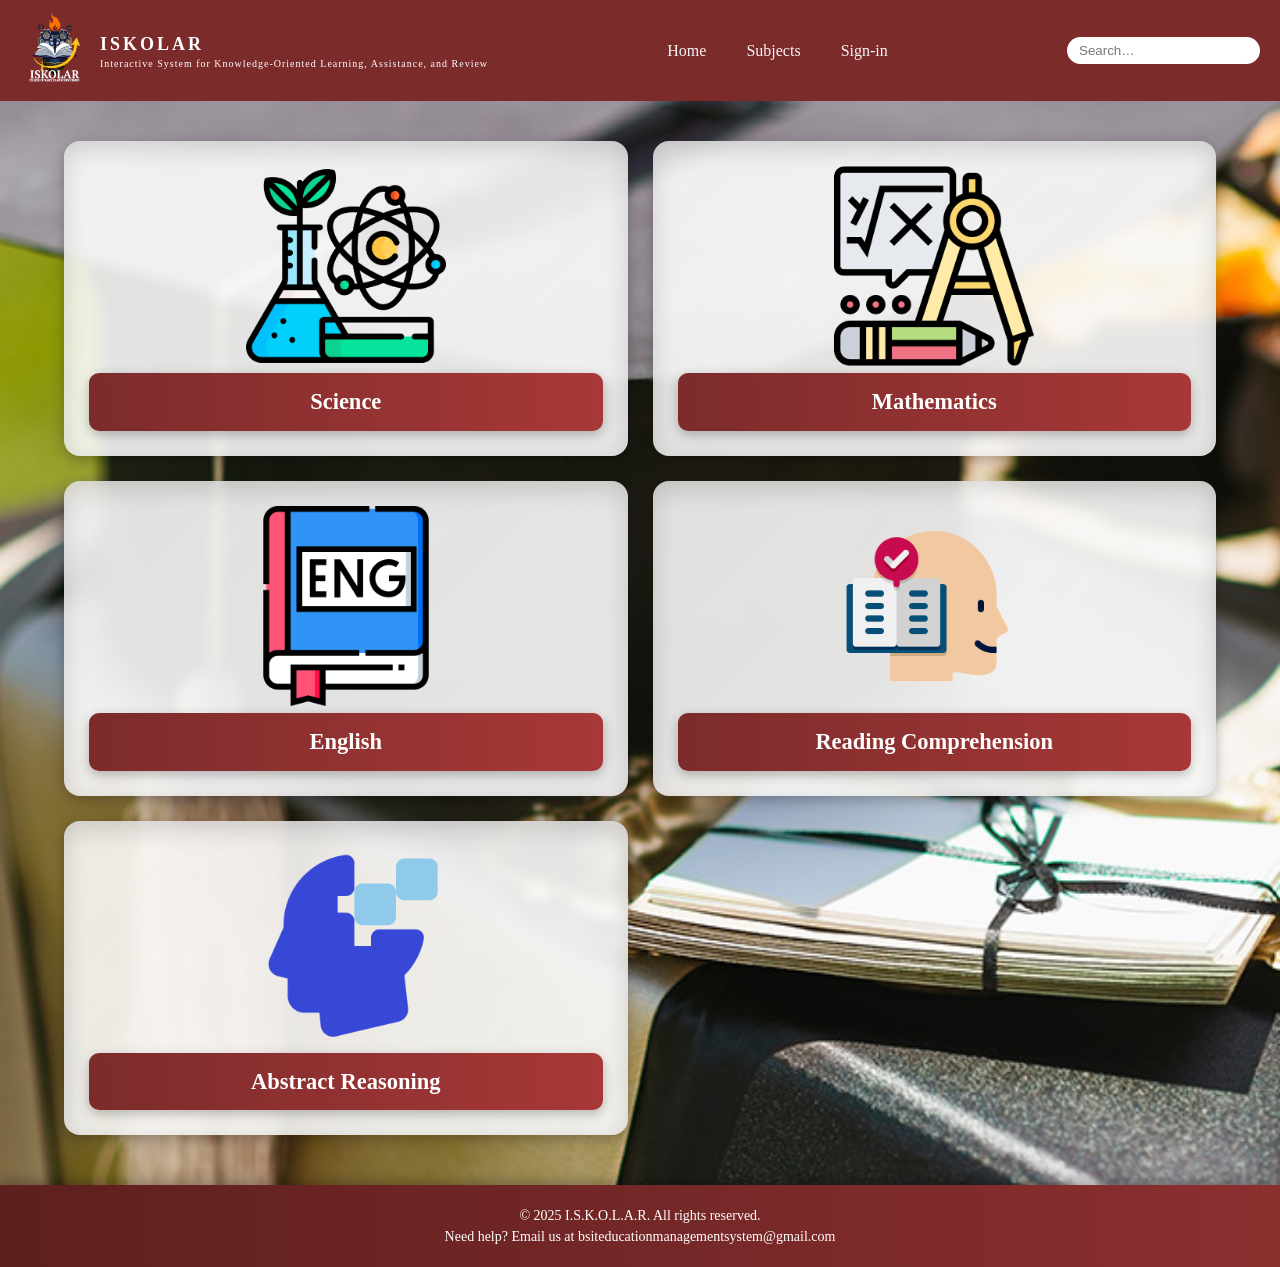
<file: sbjctStudmain.html>
<!DOCTYPE html>
<html lang="en">
<head>
    <meta charset="UTF-8">
    <meta name="viewport" content="width=device-width, initial-scale=1.0">
    <title> I.S.K.O.L.A.R </title>
    <link rel="stylesheet" href="subjectmain.css">
</head>

<body data-role= "teacher" class="bg1">  

<header class="header">
    <nav class="navbar">
        <div class="name">
            <div class="logo">
                <img src="!ISKOLAR.png" alt="ISKOLAR Logo">
            </div>
            <div class="namePos">
                ISKOLAR
                <h3>Interactive System for Knowledge-Oriented Learning, Assistance, and Review</h3>
            </div>
        </div>

        <nav class="nav">
            <a href="index.html">Home</a>
            <a href="sbjctGuestmain.html">Subjects</a>
            <a href="application.html">Sign-in</a>
        </nav>

        <div class="searchBar">
            <input type="search" placeholder="Search…" aria-label="Search" id="searchbar"/>
        </div>
    </nav>
</header>

<section>
    <!-- SUBJECT SELECTION CARDS -->
     <div class="infoSection homepage-subjects">

        <div class="infoCard">
            <a href="subjects.html">
                <img src="!Sci.png" class="subject-img">
                <div class="subject-info">
                    <h1>Science</h1>
                </div>
            </a>
        </div>

        <div class="infoCard">
            <a href="subjectsMath.html">
                <img src="!Math.png" class="subject-img">
                <div class="subject-info">
                    <h1>Mathematics</h1>
                </div>
            </a>
        </div>

        <div class="infoCard">
            <a href="subjectsEng.html">
                <img src="!Eng.png" class="subject-img">
                <div class="subject-info">
                    <h1>English</h1>
                </div>
            </a>
        </div>

        <div class="infoCard">
            <a href="subjectsRead.html">
                <img src="!ReadingCompre.png" class="subject-img">
                <div class="subject-info">
                    <h1>Reading Comprehension</h1>
                </div>
            </a>
        </div>

        <div class="infoCard">
            <a href="subjectsAbs.html">
                <img src="!Abstract.png" class="subject-img">
                <div class="subject-info">
                    <h1>Abstract Reasoning</h1>
                </div>
            </a>
        </div>

    </div>
</section>
</body>

<footer>
    <p>&copy; 2025 I.S.K.O.L.A.R. All rights reserved. <br>Need help? Email us at bsiteducationmanagementsystem@gmail.com</p>
</footer>

</html>
</file>
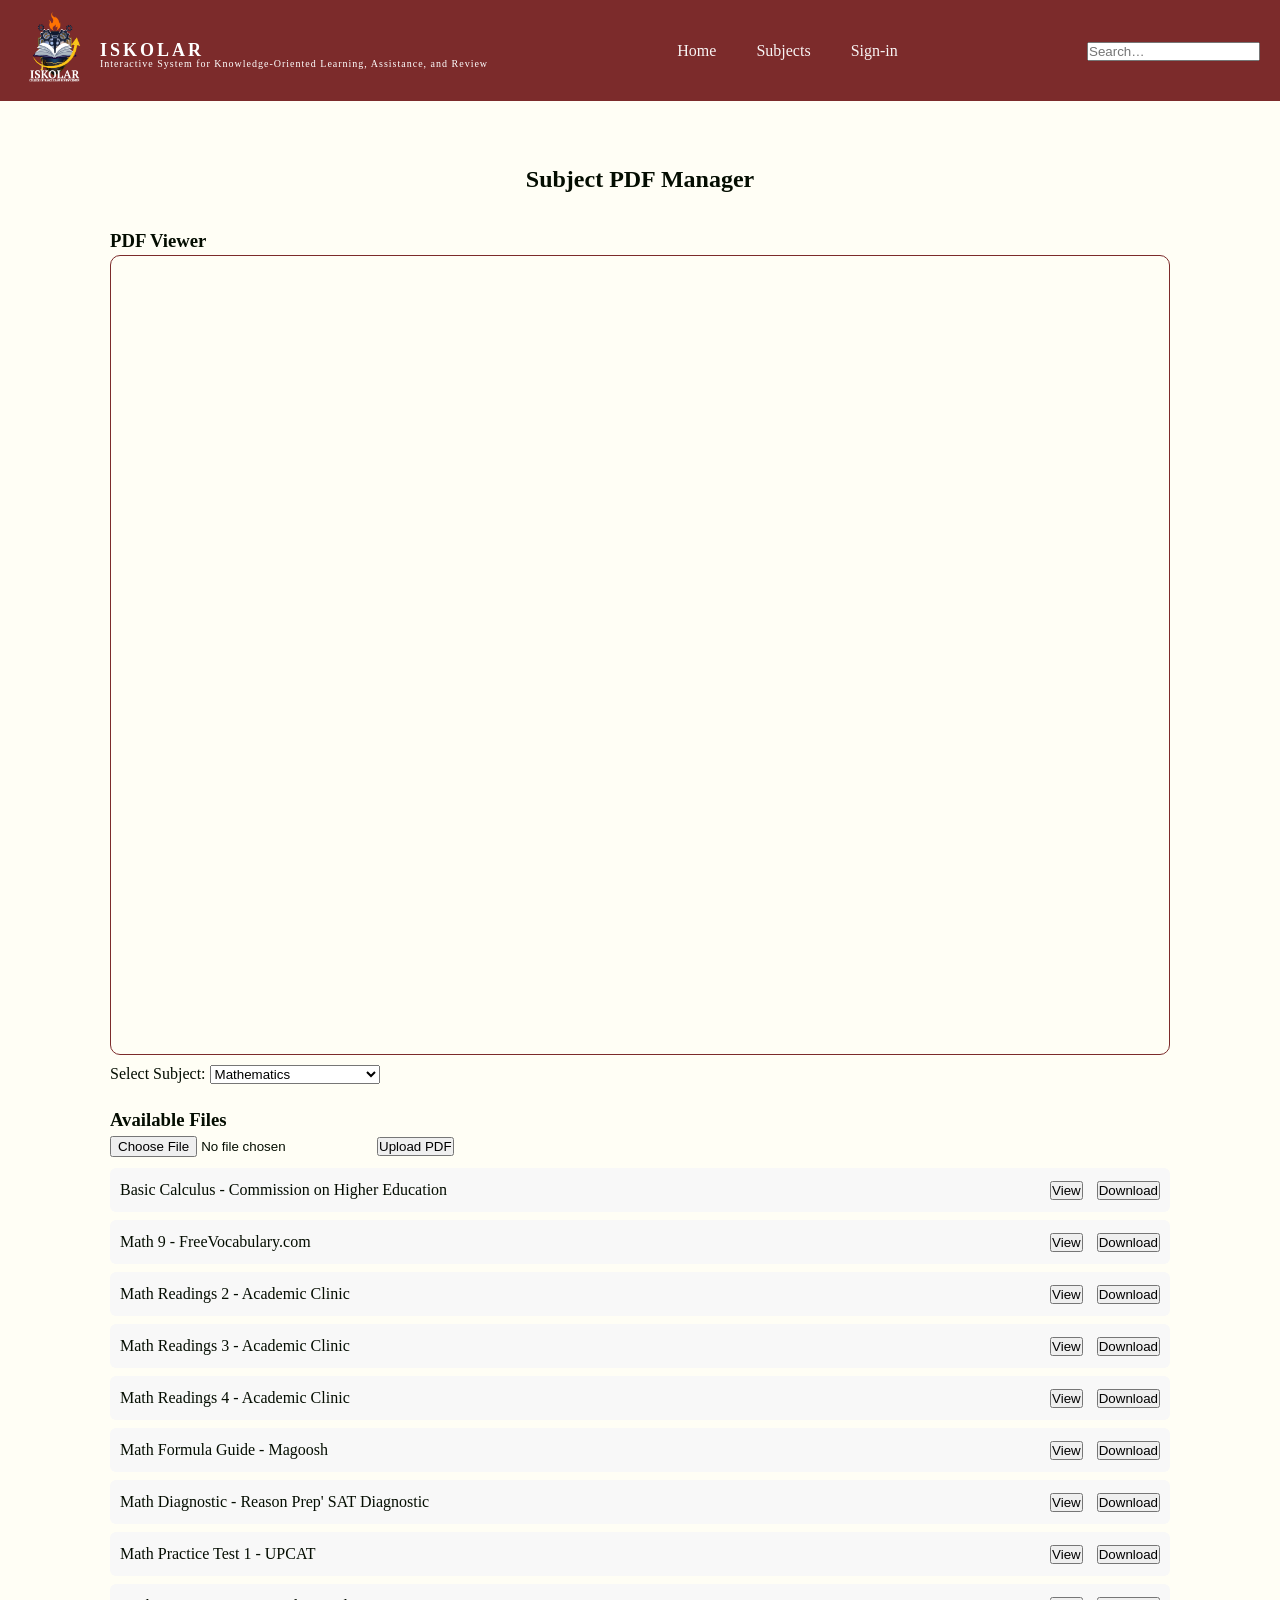
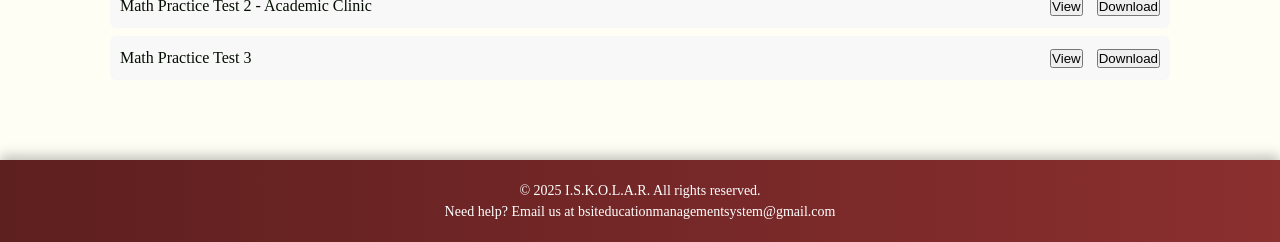
<file: sbjctStudMath.html>
<!DOCTYPE html>
<html lang="en">
<head>
    <meta charset="UTF-8">
    <meta name="viewport" content="width=device-width, initial-scale=1.0">
    <title>I.S.K.O.L.A.R</title>
    <link rel="stylesheet" href="subjects.css">
</head>

<body data-role="student" class="bg1">  

<header class="header">
    <nav class="navbar">
        
        <div class="name">
            <div class="logo">
                <img src="!ISKOLAR.png" width="100%" height="100%">
            </div>

            <div class="namePos">
                ISKOLAR
                <br>
                <h3 style="font-size: 10px; letter-spacing: 1px; line-height: 0cm;">
                    Interactive System for Knowledge-Oriented Learning, Assistance, and Review
                </h3>
            </div>
        </div>

        <nav class="nav">
            <a href="index.html">Home</a>
            <a href="sbjctStud.html">Subjects</a>
            <a href="application.html">Sign-in</a>
        </nav>

        <div>
            <input type="search" placeholder="Search…" aria-label="Search" id="searchbar"/>
        </div>
    </nav>
</header>

<!-- MAIN CONTENT -->
<div class="container">

    <h2>Subject PDF Manager</h2>
    <!-- Viewer -->
    <div class="viewer">
        <h3 style= "justify-self: center;">PDF Viewer</h3>
        <iframe id= "pdfViewer" src="" frameborder="0"></iframe>
    </div>

    <!-- Subject Selector -->
    <label for="subjectSelect">Select Subject:</label>
    <select id="subjectSelect">
        <option value="mathematics">Mathematics</option>
        <option value="science">Science</option>
        <option value="english">English</option>
        <option value="reading">Reading Comprehension</option>
        <option value="abstract">Abstract Reasoning</option>
    </select>

    <!-- PDF List -->
    <div class= "file-list-box">
        <h3>Available Files</h3>
        <input type= "file" id="uploadInput" accept="application/pdf">
        <button id= "uploadBtn">Upload PDF</button>
        
        <ul id= "fileList"></ul>
    </div>

</div>

<script src= "subjects.js"></script>

</body>

<footer>
    <p>&copy; 2025 I.S.K.O.L.A.R. All rights reserved. <br> Need help? Email us at bsiteducationmanagementsystem@gmail.com</p>
</footer>

</html>
</file>
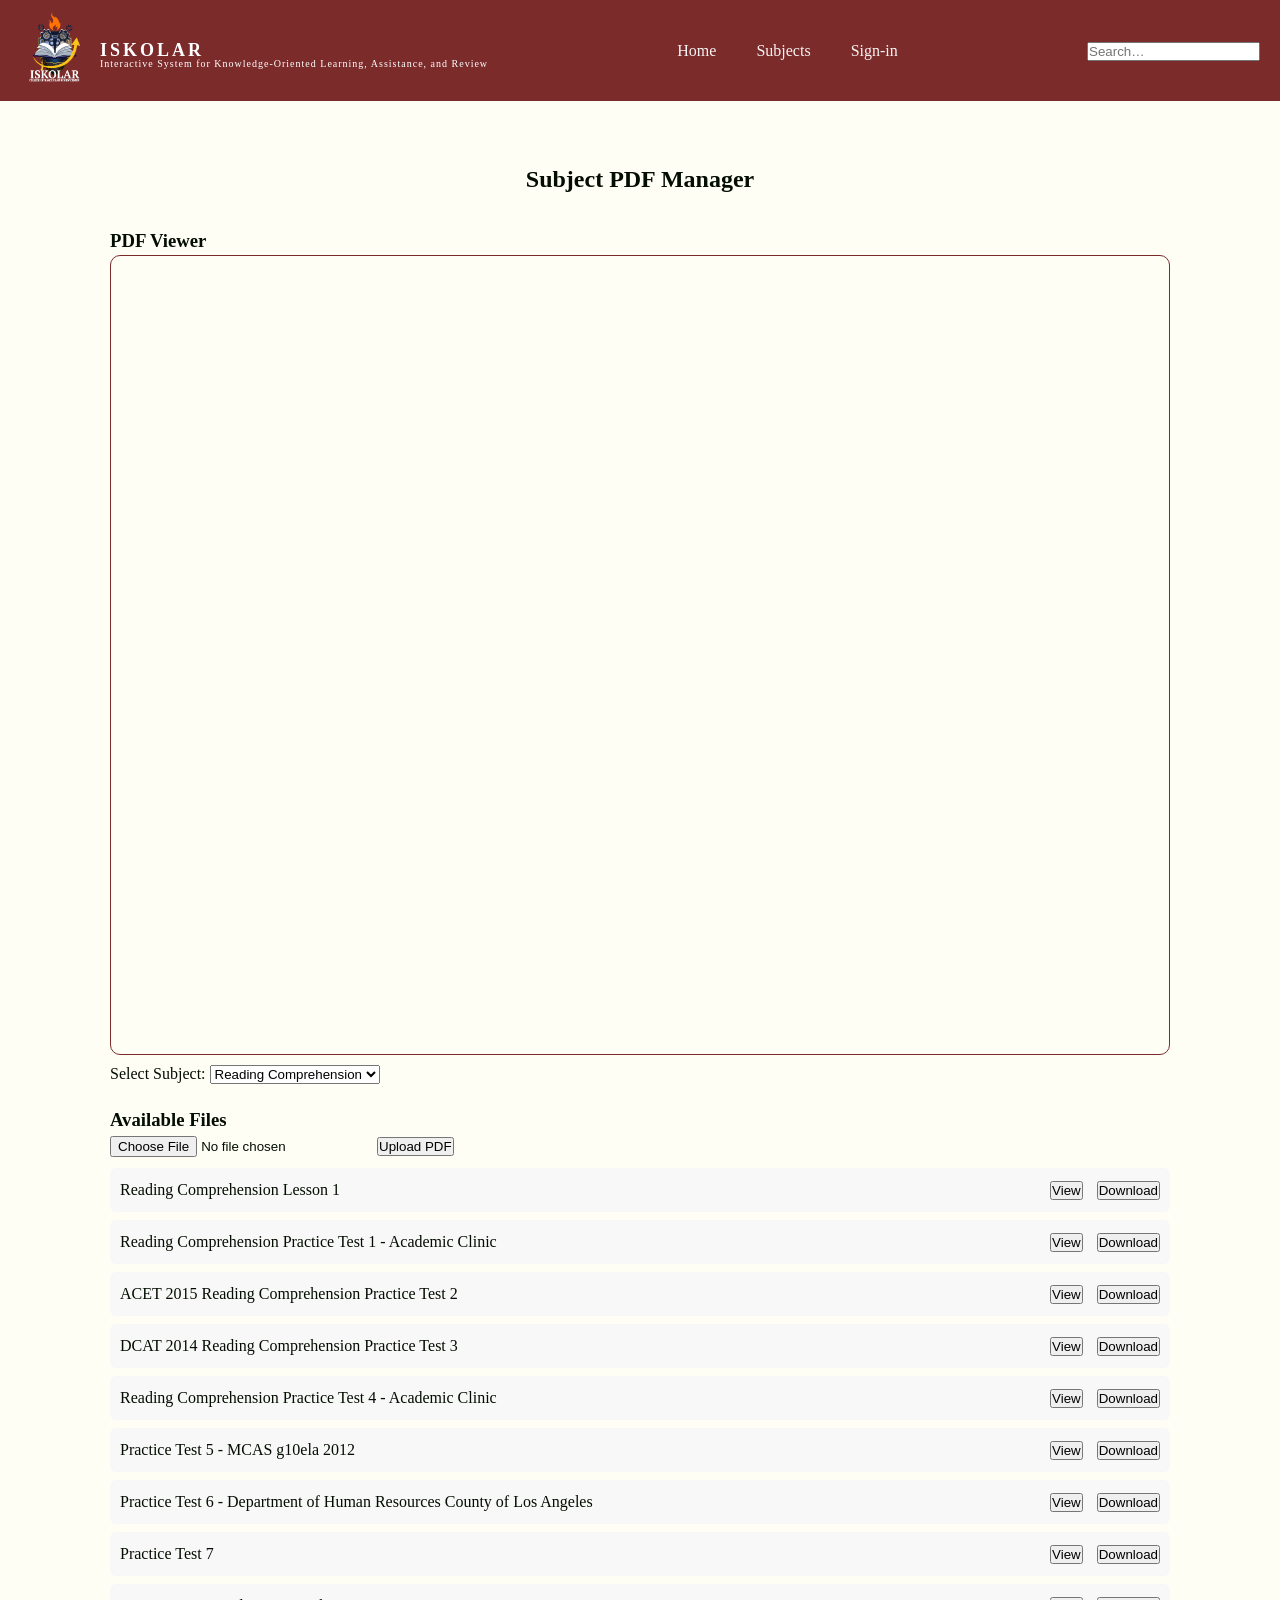
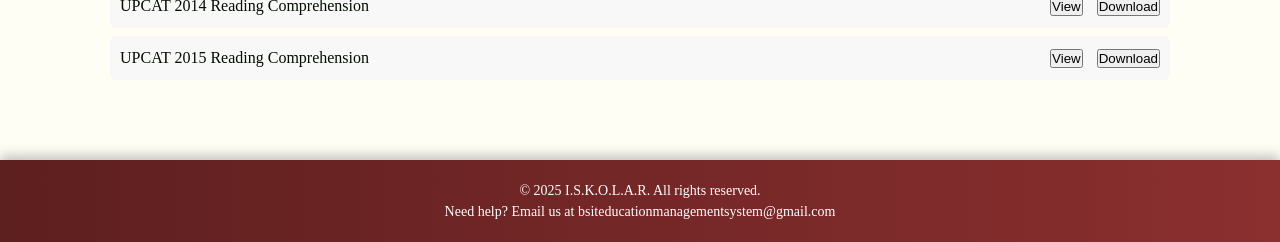
<file: sbjctStudRead.html>
<!DOCTYPE html>
<html lang="en">
<head>
    <meta charset="UTF-8">
    <meta name="viewport" content="width=device-width, initial-scale=1.0">
    <title>I.S.K.O.L.A.R</title>
    <link rel="stylesheet" href="subjects.css">
</head>

<body data-role="student" class="bg1">  

<header class="header">
    <nav class="navbar">
        
        <div class="name">
            <div class="logo">
                <img src="!ISKOLAR.png" width="100%" height="100%">
            </div>

            <div class="namePos">
                ISKOLAR
                <br>
                <h3 style="font-size: 10px; letter-spacing: 1px; line-height: 0cm;">
                    Interactive System for Knowledge-Oriented Learning, Assistance, and Review
                </h3>
            </div>
        </div>

        <nav class="nav">
            <a href="index.html">Home</a>
            <a href="sbjctStudRead.html">Subjects</a>
            <a href="application.html">Sign-in</a>
        </nav>

        <div>
            <input type="search" placeholder="Search…" aria-label="Search" id="searchbar"/>
        </div>
    </nav>
</header>

<!-- MAIN CONTENT -->
<div class="container">

    <h2>Subject PDF Manager</h2>
    <!-- Viewer -->
    <div class="viewer">
        <h3 style= "justify-self: center;">PDF Viewer</h3>
        <iframe id= "pdfViewer" src="" frameborder="0"></iframe>
    </div>

    <!-- Subject Selector -->
    <label for="subjectSelect">Select Subject:</label>
    <select id="subjectSelect">
        <option value="reading">Reading Comprehension</option>
        <option value="science">Science</option>
        <option value="mathematics">Mathematics</option>
        <option value="english">English</option>
        <option value="abstract">Abstract Reasoning</option>
    </select>

    <!-- PDF List -->
    <div class= "file-list-box">
        <h3>Available Files</h3>
        <input type= "file" id="uploadInput" accept="application/pdf">
        <button id= "uploadBtn">Upload PDF</button>
        
        <ul id= "fileList"></ul>
    </div>

</div>

<script src= "subjects.js"></script>

</body>

<footer>
    <p>&copy; 2025 I.S.K.O.L.A.R. All rights reserved. <br> Need help? Email us at bsiteducationmanagementsystem@gmail.com</p>
</footer>

</html>
</file>
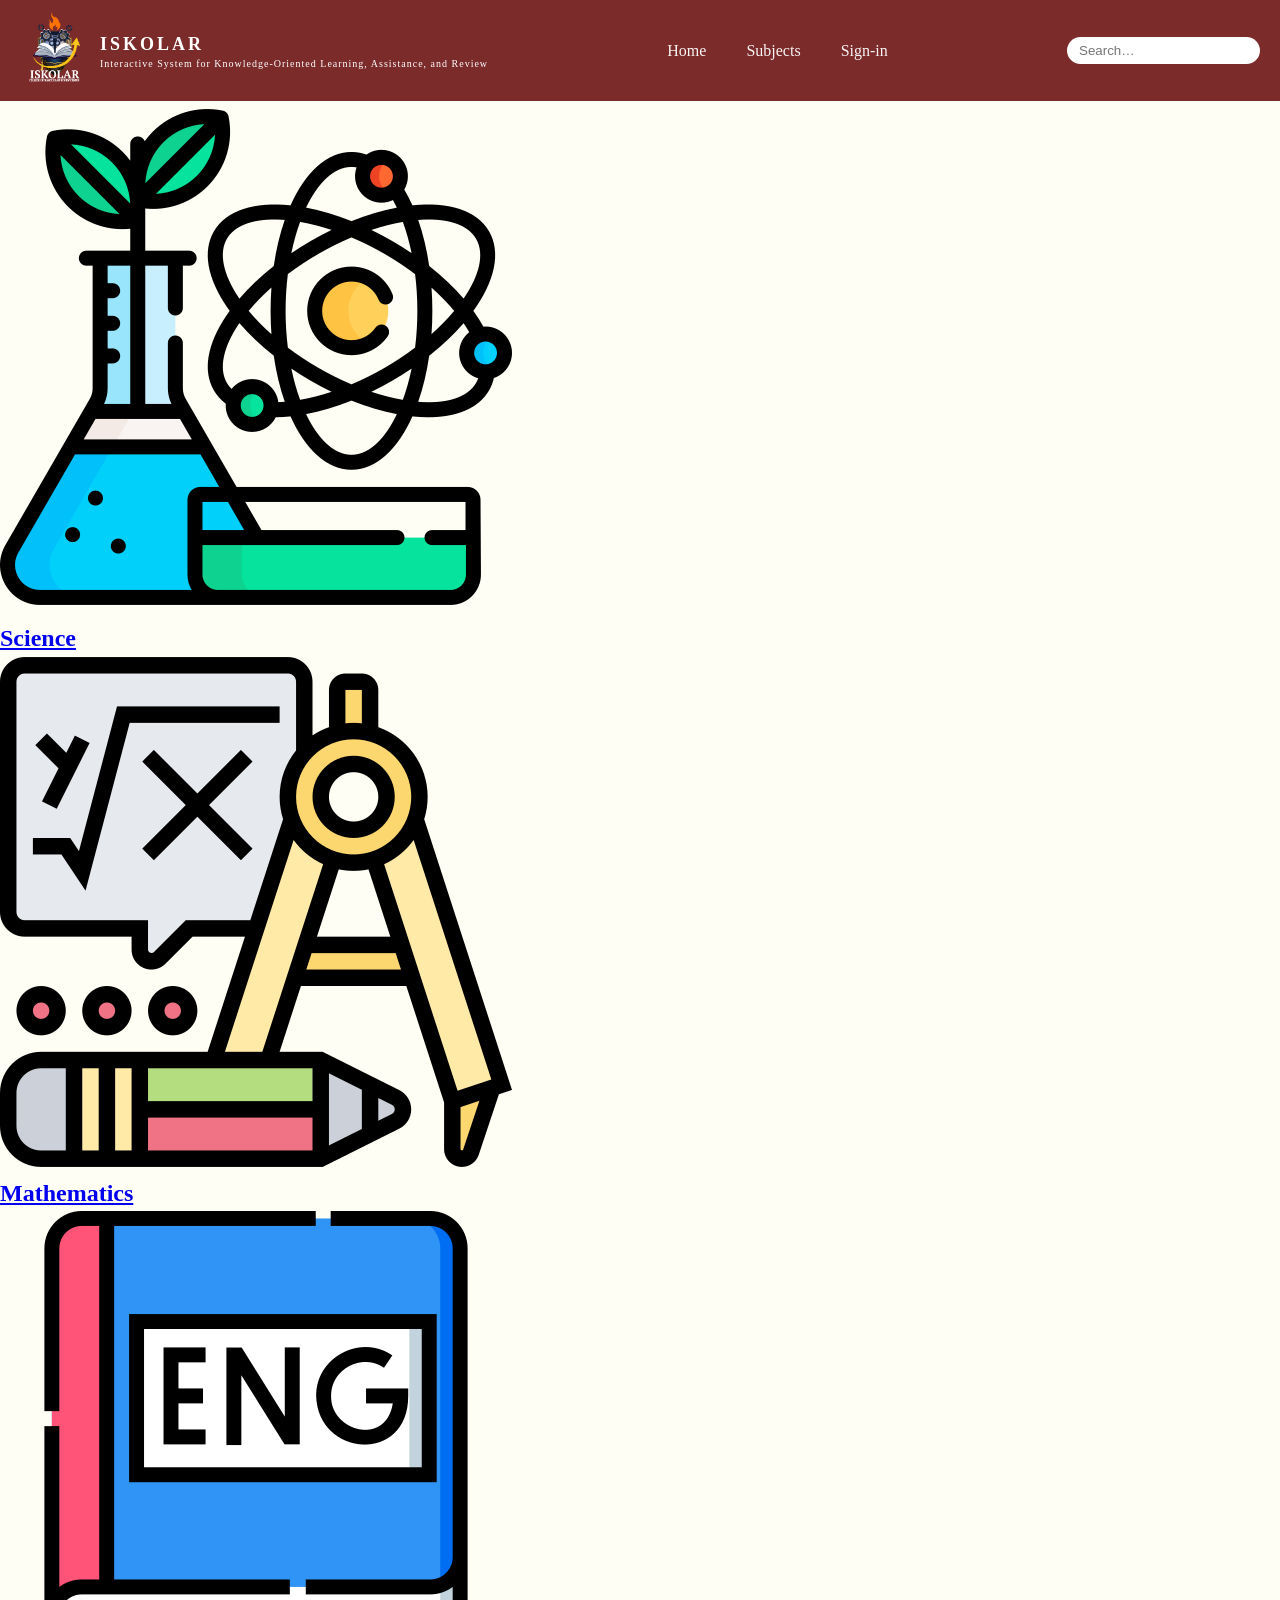
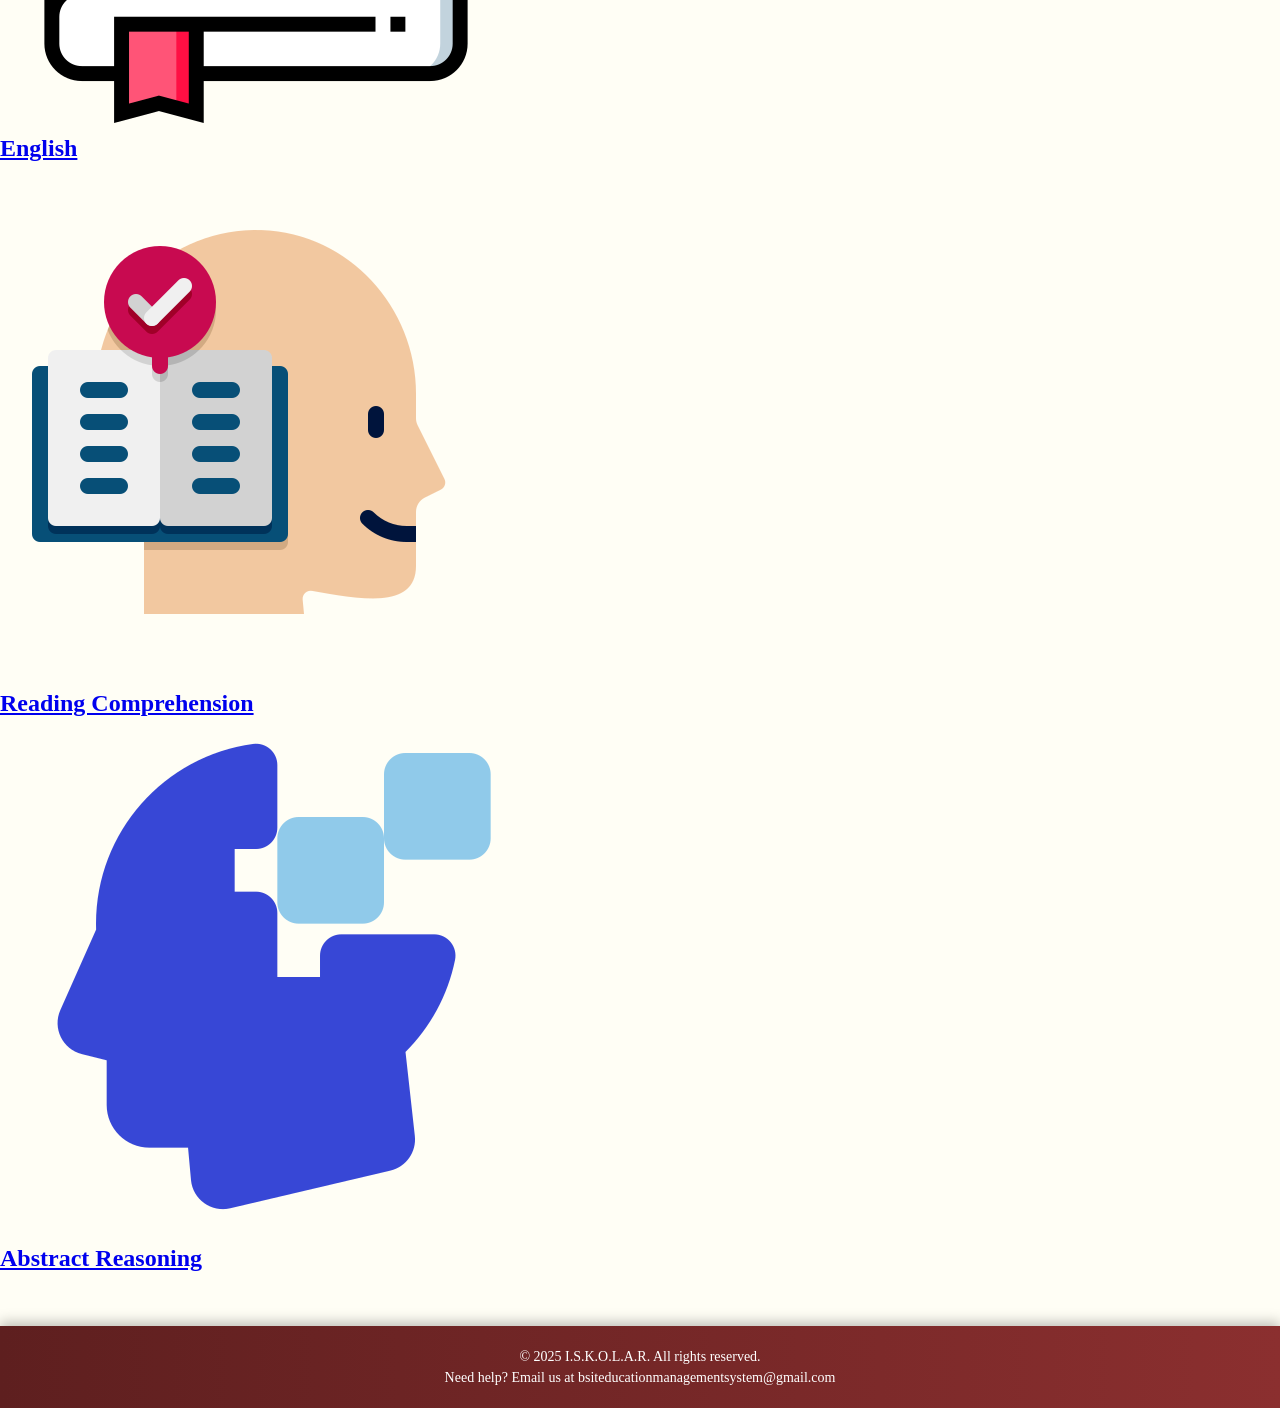
<file: subjects.html>
<!DOCTYPE html>
<html lang="en">
<head>
    <meta charset="UTF-8">
    <meta name="viewport" content="width=device-width, initial-scale=1.0">
    <title>I.S.K.O.L.A.R</title>
    <link rel="stylesheet" href="subjects.css">
</head>

<body data-role="teacher" class="bg1">  

<header class="header">
    <nav class="navbar">
        <div class="name">
            <div class="logo">
                <img src="!ISKOLAR.png" alt="ISKOLAR Logo">
            </div>
            <div class="namePos">
                ISKOLAR
                <h3>Interactive System for Knowledge-Oriented Learning, Assistance, and Review</h3>
            </div>
        </div>

        <nav class="nav">
            <a href="index.html">Home</a>
            <a href="sbjctGuestmain.html">Subjects</a>
            <a href="application.html">Sign-in</a>
        </nav>

        <div class="searchBar">
            <input type="search" placeholder="Search…" aria-label="Search" id="searchbar"/>
        </div>
    </nav>
</header>

<section>
    <!-- SUBJECT SELECTION CARDS -->
     <div class="infoSection homepage-subjects">

        <div class="infoCard">
            <a href="sbjctGuest.html">
                <img src="!Sci.png" class="subject-img">
                <div class="subject-info">
                    <h1>Science</h1>
                </div>
            </a>
        </div>

        <div class="infoCard">
            <a href="subjectsMath.html">
                <img src="!Math.png" class="subject-img">
                <div class="subject-info">
                    <h1>Mathematics</h1>
                </div>
            </a>
        </div>

        <div class="infoCard">
            <a href="subjectsEng.html">
                <img src="!Eng.png" class="subject-img">
                <div class="subject-info">
                    <h1>English</h1>
                </div>
            </a>
        </div>

        <div class="infoCard">
            <a href="subjectsRead.html">
                <img src="!ReadingCompre.png" class="subject-img">
                <div class="subject-info">
                    <h1>Reading Comprehension</h1>
                </div>
            </a>
        </div>

        <div class="infoCard">
            <a href="subjectsAbs.html">
                <img src="!Abstract.png" class="subject-img">
                <div class="subject-info">
                    <h1>Abstract Reasoning</h1>
                </div>
            </a>
        </div>

    </div>
</section>

<footer>
    <p>&copy; 2025 I.S.K.O.L.A.R. All rights reserved. <br>Need help? Email us at bsiteducationmanagementsystem@gmail.com</p>
</footer>

</body>
</html>
</file>
<file: main.css>
/* Reset some default styles */
* {
    margin: 0;
    padding: 0;
    box-sizing: border-box;
}

body {
    font-family: 'Times New Roman', Times, serif;
    line-height: 1.5;
    color: #040d01;
    background-color: #fff;
}

/* Navigation Bar Header */
.header .navbar {
    background: #7c2b2b;
    color: #fff;
    display: flex;
    align-items: center;
    justify-content: space-between;
    padding: 12px 20px;
    flex-wrap: wrap;
}

.name {
    display: flex;
    align-items: center;
    gap: 10px;
}

.logo img {
    width: 70px;
    height: auto;
}

.namePos {
    font-weight: 700;
    letter-spacing: 3px;
    font-size: 18px;
}

.namePos h3 {
    font-weight: 400;
    font-size: 10px;
    letter-spacing: 1px;
    line-height: 1.2;
}

.nav a {
    color: #fff;
    margin: 0 18px;
    font-size: 16px;
    text-decoration: none;
    opacity: 0.95;
    transition: 0.3s ease;
}

.nav a:hover {
    opacity: 1;
    color: #ffe2cc;
}

.searchBar input[type="search"] {
    padding: 6px 12px;
    border-radius: 18px;
    border: none;
    min-width: 160px;
}

/* Hero Section Background */
/* Hero Section Background */
.bg1 {
    background-image: url('!2bg1.jpg');
    background-size: cover;
    background-repeat: no-repeat;
    background-position: center;
    min-height: 100vh;

    display: flex;
    justify-content: center; /* horizontal centering */
    align-items: center;     /* vertical centering */
    text-align: center;      /* center text inside */
    flex-direction: column;
    padding: 0 20px;
}

.heading h1 {
    color: #d4d5c5; 
    font-size: 120px;
    font-family: 'Times New Roman', Times, serif, Helvetica, sans-serif;
    line-height: 1.1;
    text-shadow: 2px 2px 4px #aaa;
    text-align: center;
    margin-top: 150px;
}

.heading p {
    color: #ffe2cc;
    font-size: 36px;
    font-family: 'Times New Roman', Times, serif, Helvetica, sans-serif;
    line-height: 1.2;
    text-align: center;
    margin-left: 0;
}

/* Intro Section */
.div1 {
    max-width: 900px;
    margin: 40px auto;
    padding: 30px;
    background-color: #ecefeb;
    border-radius: 12px;
    box-shadow: 0 4px 12px rgba(0,0,0,0.1);
}

/* Info Section Cards */
.infoSection {
    width: 90%;
    margin: 40px auto;
    display: grid;
    grid-template-columns: repeat(auto-fit, minmax(280px, 1fr));
    gap: 25px;
}

.infoCard {
    background: linear-gradient(135deg, #ffffffdd, #f6f6f6ee);
    backdrop-filter: blur(6px);
    border-radius: 16px;
    padding: 25px;
    box-shadow: 0 4px 14px rgba(0,0,0,0.15);
    transition: transform 0.35s ease, box-shadow 0.35s ease;
    text-align: justify;
    line-height: 1.5;
}

.infoCard:hover {
    transform: translateY(-8px) scale(1.03);
    box-shadow: 0 8px 20px rgba(0,0,0,0.25);
}

.infoCard h2 {
    margin-bottom: 15px;
}

.quickLinks {
    display: flex;
    flex-direction: column;
    gap: 10px;
}

.quickLinks a {
    text-decoration: none;
    background: linear-gradient(90deg, #7c2b2b, #a83838);
    color: #fff;
    padding: 12px;
    border-radius: 10px;
    font-size: 15px;
    text-align: center;
    transition: transform 0.3s, background 0.3s;
}

.quickLinks a:hover {
    transform: scale(1.05);
    background: linear-gradient(90deg, #a83838, #c74949);
}

/* Bottom Section Cards */
.div2 {
    display: flex;
    flex-wrap: wrap;
    justify-content: center;
    gap: 20px;
    padding: 50px 20px;
    background-color: #f5f5f5;
}

.div2 > div {
    flex: 1 1 300px;
    background-color: #b81414;
    color: #fff;
    padding: 30px;
    border-radius: 10px;
    text-align: center;
    box-shadow: 0 3px 10px rgba(0,0,0,0.1);
    transition: transform 0.2s, background-color 0.2s;
}

.div2 > div:hover {
    transform: translateY(-5px) scale(1.02);
    background-color: #c92b2b;
}

/* Footer */
footer {
    background: linear-gradient(90deg, #5e1f1f, #8b2f2f);
    color: white;
    padding: 20px;
    text-align: center;
    margin-top: 50px;
    box-shadow: 0 -4px 12px rgba(0,0,0,0.25);
    font-size: 14px;
}

/* Responsive Adjustments */
@media (max-width: 768px) {
    .heading h1 {
        font-size: 60px;
    }

    .heading p {
        font-size: 22px;
    }

    .namePos {
        font-size: 16px;
    }
}
</file>
<file: application.css>
/* Reset */
* {
    margin: 0;
    padding: 0;
    box-sizing: border-box;
}

body {
    font-family: "Times New Roman", serif;
}

/* Background */
.bg-login {
    background-image: url('ISKOLAR (1).png');
    background-size: cover;
    background-position: center;
    background-repeat: no-repeat;
    min-height: 100vh;
}

/* Header */
.header .navbar {
    background: #7c2b2b;
    color: #fff;
    display: flex;
    align-items: center;
    justify-content: space-between;
    padding: 12px 20px;
}

.logo img {
    width: 70px;
}

.name {
    display: flex;
    gap: 10px;
    align-items: center;
}

.namePos {
    font-size: 22px;
    letter-spacing: 3px;
    font-weight: bold;
}

.namePos h3 {
    font-size: 10px;
    font-weight: 400;
}

.nav a {
    text-decoration: none;
    font-size: 16px;
    margin: 0 18px;
    color: #fff;
    transition: 0.3s;
}

.nav a:hover {
    color: #ffe2cc;
}

/* Search bar */
.search-wrapper input {
    padding: 6px 12px;
    border-radius: 18px;
    border: none;
    width: 160px;
}

/* Layout */
.signin-section {
    width: 90%;
    margin: 70px auto;
    display: flex;
    align-items: center;
    justify-content: space-between;
    gap: 40px;
    color: white;
}

.signin-left {
    width: 40%;
}

.signin-left h1 {
    font-size: 65px;
    font-weight: 900;
}

.signin-left p {
    width: 80%;
    margin-top: 20px;
    text-align: justify;
}

/* Sign-in Box */
.signin-box {
    width: 55%;
    background: rgba(255, 255, 255, 0.75);
    backdrop-filter: blur(10px);
    border-radius: 25px;
    padding: 35px;
    color: #4a1a1a;
}

/* Tabs */
.tabs {
    display: flex;
    justify-content: space-around;
    margin-bottom: 25px;
    font-weight: bold;
}

.tab {
    flex: 1;
    padding: 10px;
    background: transparent;
    border: 2px solid #641c1c;
    border-radius: 10px;
    font-size: 20px;
    color: #641c1c;
    cursor: pointer;
    transition: 0.3s;
    text-align: center;
}

.tab:hover {
    background-color: #f28b8b;
    color: white;
}

.tab.active {
    background-color: #b71c1c;
    color: white;
}

/* Form Fields */
form input {
    width: 100%;
    padding: 10px 5px;
    margin: 12px 0;
    border: none;
    border-bottom: 1px solid #9a7070;
    background: transparent;
    outline: none;
    font-size: 15px;
}

.signin-btn {
    width: 45%;
    padding: 12px;
    background: #7c2b2b;
    color: white;
    border: none;
    border-radius: 10px;
    margin-top: 20px;
    font-size: 18px;
    cursor: pointer;
    float: right;
}

.forgot {
    float: right;
    margin-top: 10px;
    font-size: 14px;
    color: #7c2b2b;
    text-decoration: none;
}

footer {
    background: linear-gradient(90deg, #5e1f1f, #8b2f2f);
    color: white;
    padding: 15px;
    text-align: center;
    margin-top: 50px;
    box-shadow: 0 -4px 12px rgba(0,0,0,0.35);
} 
 /* Responsive for mobile */
@media (max-width: 768px) {
    .signin-section {
        flex-direction: column;
        align-items: center;
        margin: 30px auto;
    }

    .signin-left, .signin-box {
        width: 90%;
    }

    .signin-left h1 {
        font-size: 40px;
    }

    .tab {
        font-size: 16px;
    }

    .search-wrapper input {
        width: 100px;
    }
}

@media (max-width: 480px) {
    .signin-left h1 {
        font-size: 32px;
    }

    .signin-left p {
        font-size: 14px;
    }

    .tab {
        font-size: 14px;
        padding: 6px;
    }

    .signin-btn {
        font-size: 16px;
        padding: 10px;
    }

    .namePos {
        font-size: 16px;
    }

    .namePos h3 {
        font-size: 8px;
    }

    .nav a {
        font-size: 12px;
        margin: 0 5px;
    }
}
</file>
<file: subjects.css>
/* Reset some default styles */
* {
    margin: 0;
    padding: 0;
    box-sizing: border-box;
}

body {
    font-family: 'Times New Roman', Times, serif;
    line-height: 1.5;
    color: #040d01;
    background-color: #fff;
}

.header .navbar {
    background: #7c2b2b;
    color: #fff;
    display: flex;
    align-items: center;
    justify-content: space-between;
    padding: 12px 20px;
    flex-wrap: wrap;
}

.name {
    display: flex;
    align-items: center;
    gap: 10px;
}

.logo img {
    width: 70px;
    height: auto;
}

.namePos {
    font-weight: 700;
    letter-spacing: 3px;
    font-size: 18px;
}

.namePos h3 {
    font-weight: 400;
    font-size: 10px;
    letter-spacing: 1px;
    line-height: 1.2;
}

.nav a {
    color: #fff;
    margin: 0 18px;
    font-size: 16px;
    text-decoration: none;
    opacity: 0.95;
    transition: 0.3s ease;
}

.nav a:hover {
    opacity: 1;
    color: #ffe2cc;
}

.searchBar input[type="search"] {
    padding: 6px 12px;
    border-radius: 18px;
    border: none;
    min-width: 160px;
}

/* Background */
.bg1 {
    background-image: url('!ISKOLAR3.png');
    background-size: cover;
    background-repeat: no-repeat;
    background-position: center;
    min-height: 150vh;
    margin: 0;
    padding-top: 0;
}

/* MAIN CONTENT */
.container {
    margin: 40px auto;
    max-width: 1100px;
    padding: 20px;
}

h2 {
    text-align: center;
}

.file-list-box {
    margin-top: 20px;
}

.file-list-box ul {
    list-style: none;
    padding: 0;
    margin: 10px 0;
}

.file-list-box li {
    background: #f8f8f8;
    padding: 10px;
    border-radius: 6px;
    margin-bottom: 8px;
    display: flex;
    justify-content: space-between;
    align-items: center;
}

.file-list-box button {
    margin-left: 10px;
}

.viewer {
    margin-top: 30px;
}

#pdfViewer {
    width: 100%;
    height: 800px;
    border: 1px solid #7c2b2b;
    border-radius: 10px;
}

/* Footer */
footer {
    background: linear-gradient(90deg, #5e1f1f, #8b2f2f);
    color: white;
    padding: 20px;
    text-align: center;
    margin-top: 50px;
    box-shadow: 0 -4px 12px rgba(0,0,0,0.25);
    font-size: 14px;
}

/* Responsive Adjustments */
@media (max-width: 768px) {
    .heading h1 {
        font-size: 60px;
    }

    .heading p {
        font-size: 22px;
    }

    .namePos {
        font-size: 16px;
    }
}
</file>
<file: subjectmain.css>
/* Reset some default styles */
* {
    margin: 0;
    padding: 0;
    box-sizing: border-box;
}

body {
    font-family: 'Times New Roman', Times, serif;
    line-height: 1.5;
    color: #040d01;
    background-color: #fff;
}

.header .navbar {
    background: #7c2b2b;
    color: #fff;
    display: flex;
    align-items: center;
    justify-content: space-between;
    padding: 12px 20px;
    flex-wrap: wrap;
}

.name {
    display: flex;
    align-items: center;
    gap: 10px;
}

.logo img {
    width: 70px;
    height: auto;
}

.namePos {
    font-weight: 700;
    letter-spacing: 3px;
    font-size: 18px;
}

.namePos h3 {
    font-weight: 400;
    font-size: 10px;
    letter-spacing: 1px;
    line-height: 1.2;
}

.nav a {
    color: #fff;
    margin: 0 18px;
    font-size: 16px;
    text-decoration: none;
    opacity: 0.95;
    transition: 0.3s ease;
}

.nav a:hover {
    opacity: 1;
    color: #ffe2cc;
}

.searchBar input[type="search"] {
    padding: 6px 12px;
    border-radius: 18px;
    border: none;
    min-width: 160px;
}

/* Background */
.bg1 {
    background-image: url('!2bg1.jpg');
    background-size: cover;
    background-repeat: no-repeat;
    background-position: center;
    min-height: 100vh;
    margin: 0;
    padding: 0;
}

/* Info Section Cards */
.infoSection {
    width: 90%;
    margin: 40px auto;
    display: grid;
    grid-template-columns: repeat(auto-fit, minmax(300px, 1fr));
    gap: 25px;
}

/* Cards with Gradient + Soft Shadows */
.infoCard {
    text-align: center;
    background: linear-gradient(135deg, #ffffffdd, #f6f6f6ee);
    backdrop-filter: blur(6px);
    border-radius: 16px;
    padding: 25px;
    box-shadow: 
        0 4px 14px rgba(0,0,0,0.25),
        0 8px 24px rgba(0,0,0,0.15) inset;
    transition: 0.35s ease;
    font-family: 'Times New Roman', Times, serif;
}

/* Hover Animation */
.infoCard:hover {
    transform: translateY(-10px) scale(1.04);
    box-shadow: 
        0 8px 25px rgba(0,0,0,0.35),
        0 0 18px rgba(255,220,190,0.6);
}

/* QUICK LINKS / SUBJECT INFO */
.subject-info {
    display: flex;
    flex-direction: column;
    gap: 10px;
    text-decoration: none;
    background: linear-gradient(90deg, #7c2b2b, #a83838);
    color: white;
    padding: 12px;
    border-radius: 10px;
    font-size: 15px;
    text-align: center;
    box-shadow: 0 4px 12px rgba(0,0,0,0.25);
}

/* Remove underline for links inside infoSection cards */
.infoSection a {
    text-decoration: none;
    color: inherit;
}

/* Subject image for button */
.subject-img {
    height: 200px;
    width: 200px;
    object-fit: cover;
    border-radius: 10px;
}

/* Homepage-specific grid layout for 5 subjects */
.homepage-subjects {
    display: grid;
    grid-template-columns: repeat(2, 1fr); /* 2 in first row */
    gap: 25px;
}

.homepage-subjects .infoCard:nth-child(n+3) {
    grid-column: span 1; /* next 3 cards go into second row */
}

/* Footer */
footer {
    background: linear-gradient(90deg, #5e1f1f, #8b2f2f);
    color: white;
    padding: 20px;
    text-align: center;
    margin-top: 50px;
    box-shadow: 0 -4px 12px rgba(0,0,0,0.25);
    font-size: 14px;
}

/* Responsive Adjustments */
@media (max-width: 768px) {
    .heading h1 {
        font-size: 60px;
    }

    .heading p {
        font-size: 22px;
    }

    .namePos {
        font-size: 16px;
    }

    /* Make homepage subjects stack nicely on mobile */
    .homepage-subjects {
        grid-template-columns: 1fr;
    }
}
</file>
